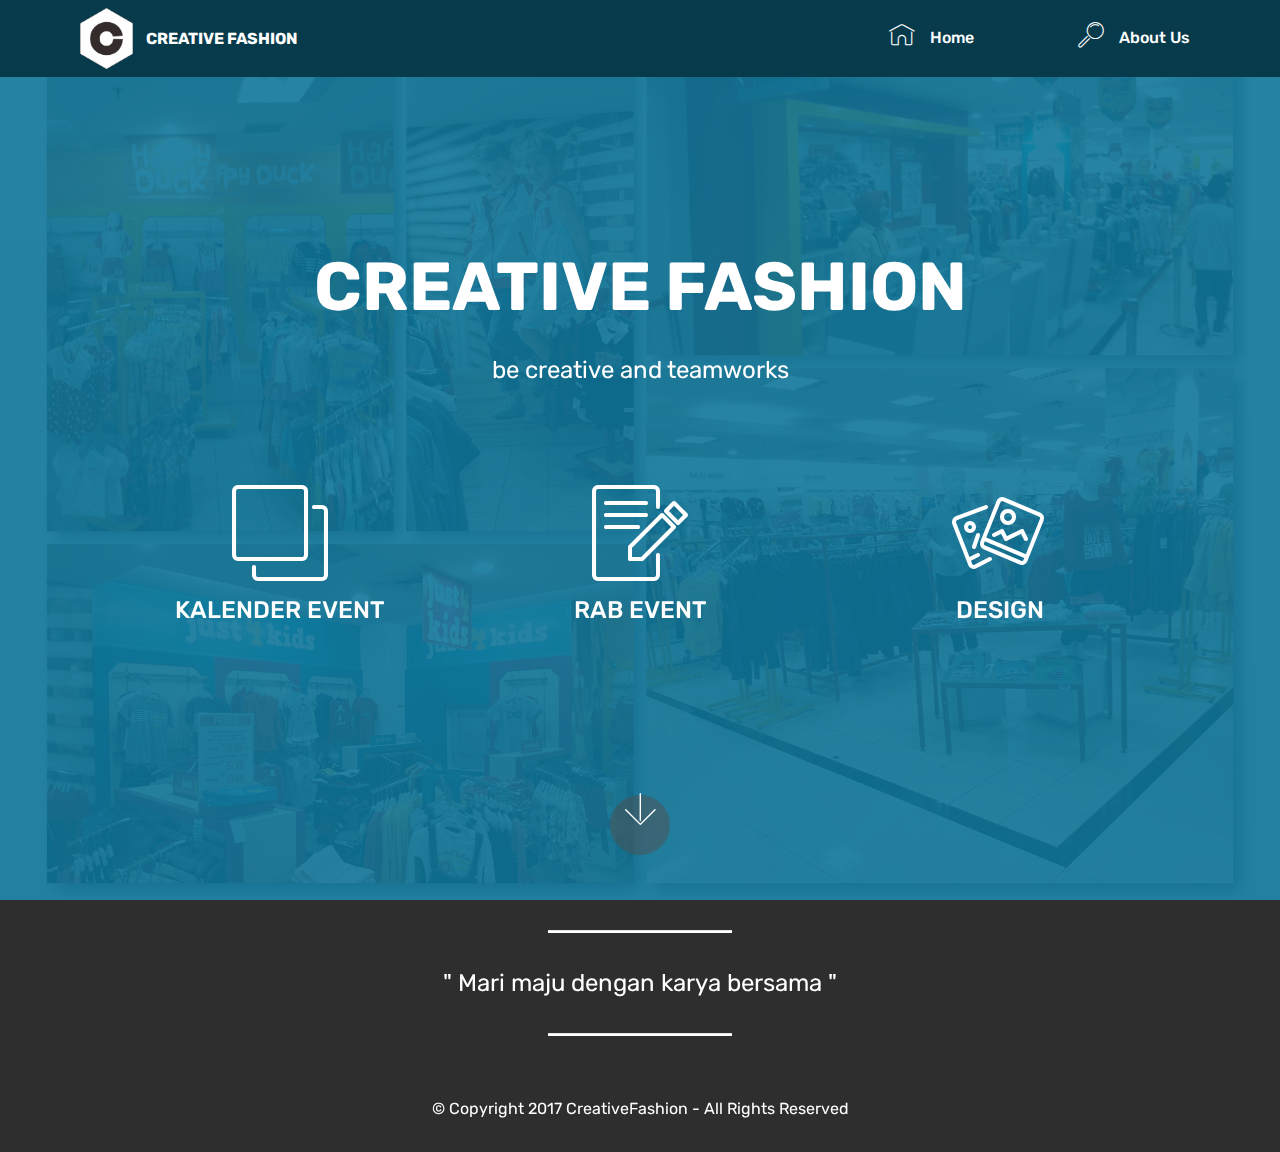
<file: index.html>
<!DOCTYPE html>
<html>
<head>
  <!-- Site made with Mobirise Website Builder v4.2.3, https://mobirise.com -->
  <meta charset="UTF-8">
  <meta http-equiv="X-UA-Compatible" content="IE=edge">
  <meta name="generator" content="Mobirise v4.2.3, mobirise.com">
  <meta name="viewport" content="width=device-width, initial-scale=1">
  <link rel="shortcut icon" href="assets/images/logo-creative-596x687.png" type="image/x-icon">
  <meta name="description" content="">
  <title>Home</title>
  <link rel="stylesheet" href="assets/web/assets/mobirise-icons/mobirise-icons.css">
  <link rel="stylesheet" href="assets/tether/tether.min.css">
  <link rel="stylesheet" href="assets/bootstrap/css/bootstrap.min.css">
  <link rel="stylesheet" href="assets/bootstrap/css/bootstrap-grid.min.css">
  <link rel="stylesheet" href="assets/bootstrap/css/bootstrap-reboot.min.css">
  <link rel="stylesheet" href="assets/dropdown/css/style.css">
  <link rel="stylesheet" href="assets/theme/css/style.css">
  <link rel="stylesheet" href="assets/mobirise/css/mbr-additional.css" type="text/css">
  
  
  
</head>
<body>
<section class="menu cid-qu4NdcbXyr" once="menu" id="menu1-10" data-rv-view="1166">

    

    <nav class="navbar navbar-expand beta-menu navbar-dropdown align-items-center navbar-fixed-top navbar-toggleable-sm">
        <button class="navbar-toggler navbar-toggler-right" type="button" data-toggle="collapse" data-target="#navbarSupportedContent" aria-controls="navbarSupportedContent" aria-expanded="false" aria-label="Toggle navigation">
            <div class="hamburger">
                <span></span>
                <span></span>
                <span></span>
                <span></span>
            </div>
        </button>
        <div class="menu-logo">
            <div class="navbar-brand">
                <span class="navbar-logo">
                    <a href="#">
                         <img src="assets/images/logo-creative-596x687.png" alt="Mobirise" title="" media-simple="true" style="height: 3.8rem;">
                    </a>
                </span>
                <span class="navbar-caption-wrap"><a class="navbar-caption text-white display-4" href="index.html">CREATIVE FASHION</a></span>
            </div>
        </div>
        <div class="collapse navbar-collapse" id="navbarSupportedContent">
            <ul class="navbar-nav nav-dropdown nav-right" data-app-modern-menu="true"><li class="nav-item">
                    <a class="nav-link link text-white display-4" href="index.html">
                        <span class="mbri-home mbr-iconfont mbr-iconfont-btn"></span>&nbsp;Home &nbsp; &nbsp; &nbsp; &nbsp; &nbsp; &nbsp; &nbsp; &nbsp; &nbsp; &nbsp;&nbsp;</a>
                </li>
                <li class="nav-item">
                    <a class="nav-link link text-white display-4" href="#">
                        <span class="mbri-search mbr-iconfont mbr-iconfont-btn"></span>
                        About Us
                    </a>
                </li></ul>
            
        </div>
    </nav>
</section>

<section class="engine"><a href="https://mobirise.co/c">website maker</a></section><section class="header12 cid-qu4V4tZUHZ mbr-fullscreen mbr-parallax-background" id="header12-1a" data-rv-view="1168">

    

    <div class="mbr-overlay" style="opacity: 0.9; background-color: rgb(15, 118, 153);">
    </div>

    <div class="container  ">
            <div class="media-container">
                <div class="col-md-12 align-center">
                    <h1 class="mbr-section-title pb-3 mbr-white mbr-bold mbr-fonts-style display-1">CREATIVE FASHION</h1>
                    <p class="mbr-text pb-3 mbr-white mbr-fonts-style display-5">be creative and teamworks</p>
                    

                    <div class="icons-media-container mbr-white">
                        <div class="card col-12 col-md-6 col-lg-4">
                            <div class="icon-block">
                            <a href="KALEV.html">
                                <span class="mbr-iconfont mbri-layers" media-simple="true"></span>
                            </a>
                            </div>
                            <h5 class="mbr-fonts-style display-5">KALENDER EVENT</h5>
                        </div>

                        <div class="card col-12 col-md-6 col-lg-4">
                            <div class="icon-block">
                                <a href="RABEVENT.html">
                                    <span class="mbr-iconfont mbri-edit" media-simple="true"></span>
                                </a>
                            </div>
                            <h5 class="mbr-fonts-style display-5">RAB EVENT</h5>
                        </div>

                        <div class="card col-12 col-md-6 col-lg-4">
                            <div class="icon-block">
                                <a href="#">
                                    <span class="mbr-iconfont mbri-image-gallery" media-simple="true"></span>
                                </a>
                            </div>
                            <h5 class="mbr-fonts-style display-5">DESIGN</h5>
                        </div>

                        
                    </div>
                </div>
            </div>
    </div>

    <div class="mbr-arrow hidden-sm-down" aria-hidden="true">
        <a href="#next">
            <i class="mbri-down mbr-iconfont"></i>
        </a>
    </div>
</section>

<section class="mbr-section article content10 cid-qu4OamzoDL" id="content10-14" data-rv-view="1171">
    
     

    <div class="container">
        <div class="inner-container" style="width: 66%;">
            <hr class="line" style="width: 25%;">
            <div class="section-text align-center mbr-white mbr-fonts-style display-5">
                    " Mari maju dengan karya bersama "</div>
            <hr class="line" style="width: 25%;">
        </div>
    </div>
</section>

<section once="" class="cid-qu4NXZ6Lyi" id="footer6-12" data-rv-view="1173">

    

    

    <div class="container">
        <div class="media-container-row align-center mbr-white">
            <div class="col-12">
                <p class="mbr-text mb-0 mbr-fonts-style display-7">
                    © Copyright 2017 CreativeFashion - All Rights Reserved
                </p>
            </div>
        </div>
    </div>
</section>


  <script src="assets/web/assets/jquery/jquery.min.js"></script>
  <script src="assets/popper/popper.min.js"></script>
  <script src="assets/tether/tether.min.js"></script>
  <script src="assets/bootstrap/js/bootstrap.min.js"></script>
  <script src="assets/smooth-scroll/smooth-scroll.js"></script>
  <script src="assets/dropdown/js/script.min.js"></script>
  <script src="assets/touch-swipe/jquery.touch-swipe.min.js"></script>
  <script src="assets/jarallax/jarallax.min.js"></script>
  <script src="assets/theme/js/script.js"></script>
  
  
</body>
</html>
</file>
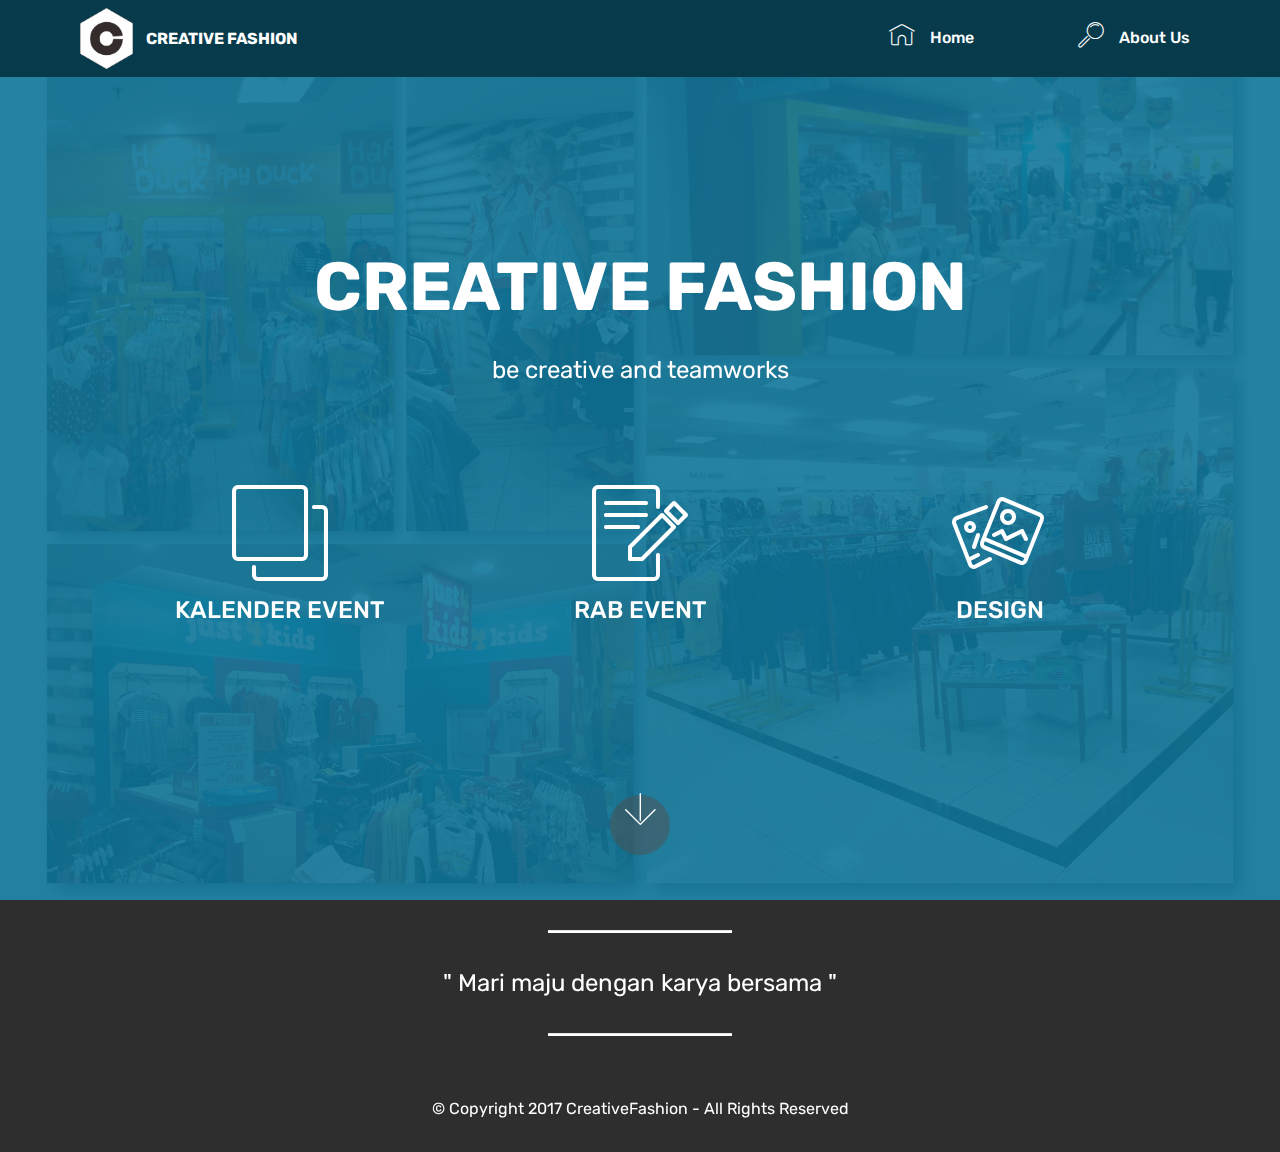
<file: HOME.html>
<!DOCTYPE html>
<html>
<head>
  <!-- Site made with Mobirise Website Builder v4.2.3, https://mobirise.com -->
  <meta charset="UTF-8">
  <meta http-equiv="X-UA-Compatible" content="IE=edge">
  <meta name="generator" content="Mobirise v4.2.3, mobirise.com">
  <meta name="viewport" content="width=device-width, initial-scale=1">
  <link rel="shortcut icon" href="assets/images/logo-creative-596x687.png" type="image/x-icon">
  <meta name="description" content="">
  <title>Home</title>
  <link rel="stylesheet" href="assets/web/assets/mobirise-icons/mobirise-icons.css">
  <link rel="stylesheet" href="assets/tether/tether.min.css">
  <link rel="stylesheet" href="assets/bootstrap/css/bootstrap.min.css">
  <link rel="stylesheet" href="assets/bootstrap/css/bootstrap-grid.min.css">
  <link rel="stylesheet" href="assets/bootstrap/css/bootstrap-reboot.min.css">
  <link rel="stylesheet" href="assets/dropdown/css/style.css">
  <link rel="stylesheet" href="assets/theme/css/style.css">
  <link rel="stylesheet" href="assets/mobirise/css/mbr-additional.css" type="text/css">
  
  
  
</head>
<body>
<section class="menu cid-qu4NdcbXyr" once="menu" id="menu1-10" data-rv-view="341">

    

    <nav class="navbar navbar-expand beta-menu navbar-dropdown align-items-center navbar-fixed-top navbar-toggleable-sm">
        <button class="navbar-toggler navbar-toggler-right" type="button" data-toggle="collapse" data-target="#navbarSupportedContent" aria-controls="navbarSupportedContent" aria-expanded="false" aria-label="Toggle navigation">
            <div class="hamburger">
                <span></span>
                <span></span>
                <span></span>
                <span></span>
            </div>
        </button>
        <div class="menu-logo">
            <div class="navbar-brand">
                <span class="navbar-logo">
                    <a href="#">
                         <img src="assets/images/logo-creative-596x687.png" alt="Mobirise" title="" media-simple="true" style="height: 3.8rem;">
                    </a>
                </span>
                <span class="navbar-caption-wrap"><a class="navbar-caption text-white display-4" href="#">CREATIVE FASHION</a></span>
            </div>
        </div>
        <div class="collapse navbar-collapse" id="navbarSupportedContent">
            <ul class="navbar-nav nav-dropdown nav-right" data-app-modern-menu="true"><li class="nav-item">
                    <a class="nav-link link text-white display-4" href="HOME.html">
                        <span class="mbri-home mbr-iconfont mbr-iconfont-btn"></span>&nbsp;Home &nbsp; &nbsp; &nbsp; &nbsp; &nbsp; &nbsp; &nbsp; &nbsp; &nbsp; &nbsp;&nbsp;</a>
                </li>
                <li class="nav-item">
                    <a class="nav-link link text-white display-4" href="#">
                        <span class="mbri-search mbr-iconfont mbr-iconfont-btn"></span>
                        About Us
                    </a>
                </li></ul>
            
        </div>
    </nav>
</section>

<section class="engine"><a href="https://mobirise.co">Mobirise</a></section><section class="header12 cid-qu4V4tZUHZ mbr-fullscreen mbr-parallax-background" id="header12-1a" data-rv-view="343">

    

    <div class="mbr-overlay" style="opacity: 0.9; background-color: rgb(15, 118, 153);">
    </div>

    <div class="container  ">
            <div class="media-container">
                <div class="col-md-12 align-center">
                    <h1 class="mbr-section-title pb-3 mbr-white mbr-bold mbr-fonts-style display-1">CREATIVE FASHION</h1>
                    <p class="mbr-text pb-3 mbr-white mbr-fonts-style display-5">be creative and teamworks</p>
                    

                    <div class="icons-media-container mbr-white">
                        <div class="card col-12 col-md-6 col-lg-4">
                            <div class="icon-block">
                            <a href="KALEV.html">
                                <span class="mbr-iconfont mbri-layers" media-simple="true"></span>
                            </a>
                            </div>
                            <h5 class="mbr-fonts-style display-5">KALENDER EVENT</h5>
                        </div>

                        <div class="card col-12 col-md-6 col-lg-4">
                            <div class="icon-block">
                                <a href="https://mobirise.com/">
                                    <span class="mbr-iconfont mbri-edit" media-simple="true"></span>
                                </a>
                            </div>
                            <h5 class="mbr-fonts-style display-5">RAB EVENT</h5>
                        </div>

                        <div class="card col-12 col-md-6 col-lg-4">
                            <div class="icon-block">
                                <a href="https://mobirise.com/">
                                    <span class="mbr-iconfont mbri-image-gallery" media-simple="true"></span>
                                </a>
                            </div>
                            <h5 class="mbr-fonts-style display-5">DESIGN</h5>
                        </div>

                        
                    </div>
                </div>
            </div>
    </div>

    <div class="mbr-arrow hidden-sm-down" aria-hidden="true">
        <a href="#next">
            <i class="mbri-down mbr-iconfont"></i>
        </a>
    </div>
</section>

<section class="mbr-section article content10 cid-qu4OamzoDL" id="content10-14" data-rv-view="346">
    
     

    <div class="container">
        <div class="inner-container" style="width: 66%;">
            <hr class="line" style="width: 25%;">
            <div class="section-text align-center mbr-white mbr-fonts-style display-5">
                    " Mari maju dengan karya bersama "</div>
            <hr class="line" style="width: 25%;">
        </div>
    </div>
</section>

<section once="" class="cid-qu4NXZ6Lyi" id="footer6-12" data-rv-view="348">

    

    

    <div class="container">
        <div class="media-container-row align-center mbr-white">
            <div class="col-12">
                <p class="mbr-text mb-0 mbr-fonts-style display-7">
                    © Copyright 2017 CreativeFashion - All Rights Reserved
                </p>
            </div>
        </div>
    </div>
</section>


  <script src="assets/web/assets/jquery/jquery.min.js"></script>
  <script src="assets/popper/popper.min.js"></script>
  <script src="assets/tether/tether.min.js"></script>
  <script src="assets/bootstrap/js/bootstrap.min.js"></script>
  <script src="assets/smooth-scroll/smooth-scroll.js"></script>
  <script src="assets/dropdown/js/script.min.js"></script>
  <script src="assets/touch-swipe/jquery.touch-swipe.min.js"></script>
  <script src="assets/jarallax/jarallax.min.js"></script>
  <script src="assets/theme/js/script.js"></script>
  
  
</body>
</html>
</file>
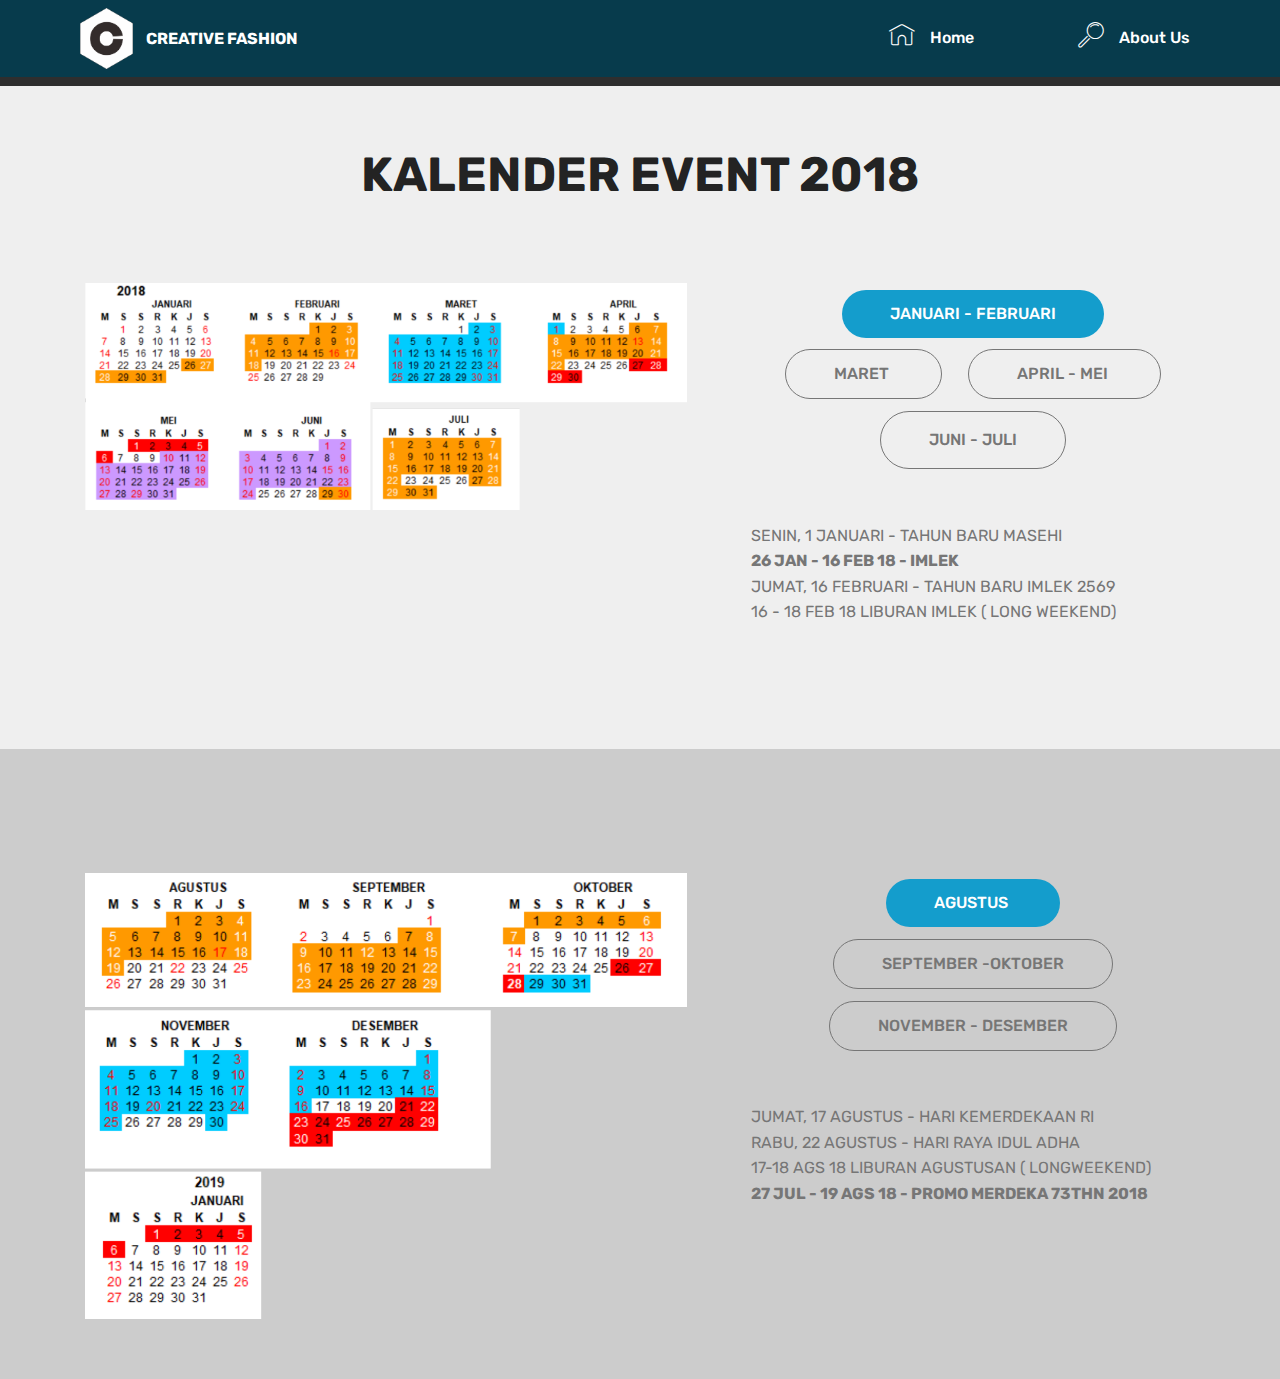
<file: KALEV.html>
<!DOCTYPE html>
<html>
<head>
  <!-- Site made with Mobirise Website Builder v4.2.3, https://mobirise.com -->
  <meta charset="UTF-8">
  <meta http-equiv="X-UA-Compatible" content="IE=edge">
  <meta name="generator" content="Mobirise v4.2.3, mobirise.com">
  <meta name="viewport" content="width=device-width, initial-scale=1">
  <link rel="shortcut icon" href="assets/images/logo-creative-596x687.png" type="image/x-icon">
  <meta name="description" content="Site Generator Description">
  <title>KALENDER EVENT</title>
  <link rel="stylesheet" href="assets/web/assets/mobirise-icons/mobirise-icons.css">
  <link rel="stylesheet" href="assets/tether/tether.min.css">
  <link rel="stylesheet" href="assets/bootstrap/css/bootstrap.min.css">
  <link rel="stylesheet" href="assets/bootstrap/css/bootstrap-grid.min.css">
  <link rel="stylesheet" href="assets/bootstrap/css/bootstrap-reboot.min.css">
  <link rel="stylesheet" href="assets/dropdown/css/style.css">
  <link rel="stylesheet" href="assets/theme/css/style.css">
  <link rel="stylesheet" href="assets/mobirise/css/mbr-additional.css" type="text/css">
  
  
  
</head>
<body>
<section class="menu cid-qu4NdcbXyr" once="menu" id="menu1-1b" data-rv-view="894">

    

    <nav class="navbar navbar-expand beta-menu navbar-dropdown align-items-center navbar-fixed-top navbar-toggleable-sm">
        <button class="navbar-toggler navbar-toggler-right" type="button" data-toggle="collapse" data-target="#navbarSupportedContent" aria-controls="navbarSupportedContent" aria-expanded="false" aria-label="Toggle navigation">
            <div class="hamburger">
                <span></span>
                <span></span>
                <span></span>
                <span></span>
            </div>
        </button>
        <div class="menu-logo">
            <div class="navbar-brand">
                <span class="navbar-logo">
                    <a href="#">
                         <img src="assets/images/logo-creative-596x687.png" alt="Mobirise" title="" media-simple="true" style="height: 3.8rem;">
                    </a>
                </span>
                <span class="navbar-caption-wrap"><a class="navbar-caption text-white display-4" href="index.html">CREATIVE FASHION</a></span>
            </div>
        </div>
        <div class="collapse navbar-collapse" id="navbarSupportedContent">
            <ul class="navbar-nav nav-dropdown nav-right" data-app-modern-menu="true"><li class="nav-item">
                    <a class="nav-link link text-white display-4" href="index.html">
                        <span class="mbri-home mbr-iconfont mbr-iconfont-btn"></span>&nbsp;Home &nbsp; &nbsp; &nbsp; &nbsp; &nbsp; &nbsp; &nbsp; &nbsp; &nbsp; &nbsp;&nbsp;</a>
                </li>
                <li class="nav-item">
                    <a class="nav-link link text-white display-4" href="#">
                        <span class="mbri-search mbr-iconfont mbr-iconfont-btn"></span>
                        About Us
                    </a>
                </li></ul>
            
        </div>
    </nav>
</section>

<section class="engine"><a href="https://mobirise.co/k">bootstrap templates</a></section><section once="" class="cid-qu4NXZ6Lyi" id="footer6-1c" data-rv-view="896">

    

    

    <div class="container">
        <div class="media-container-row align-center mbr-white">
            <div class="col-12">
                <p class="mbr-text mb-0 mbr-fonts-style display-7">
                    © Copyright 2017 CreativeFashion - All Rights Reserved
                </p>
            </div>
        </div>
    </div>
</section>

<section class="tabs4 cid-qumpVhrLKk" id="tabs4-1i" data-rv-view="899">

    

    

    <div class="container">
        <h2 class="mbr-section-title align-center pb-3 mbr-fonts-style display-2"><strong>KALENDER EVENT 2018</strong></h2>
        

        <div class="media-container-row mt-5 pt-3">
            <div class="mbr-figure" style="width: 60%;">
                <img src="assets/images/kalender-event-2018-png-3152x1187.png" alt="Mobirise" title="" media-simple="true">
            </div>
            <div class="tabs-container">
                <ul class="nav nav-tabs" role="tablist">
                    <li class="nav-item"><a class="nav-link mbr-fonts-style active display-4" role="tab" data-toggle="tab" href="#tabs4-1i_tab0" aria-expanded="true">JANUARI - FEBRUARI</a></li>
                    <li class="nav-item"><a class="nav-link mbr-fonts-style active display-4" role="tab" data-toggle="tab" href="#tabs4-1i_tab1" aria-expanded="true">MARET&nbsp;<br></a></li>
                    <li class="nav-item"><a class="nav-link mbr-fonts-style active display-4" role="tab" data-toggle="tab" href="#tabs4-1i_tab2" aria-expanded="true">APRIL - MEI&nbsp;<br></a></li>
                    <li class="nav-item"><a class="nav-link mbr-fonts-style active display-7" role="tab" data-toggle="tab" href="#tabs4-1i_tab3" aria-expanded="true">
                            JUNI - JULI
                        </a></li>
                    
                    
                </ul>
                <div class="tab-content">
                    <div id="tab1" class="tab-pane in active" role="tabpanel">
                        <div class="row">
                            <div class="col-md-12">
                                <p class="mbr-text py-5 mbr-fonts-style display-7">SENIN, 1 JANUARI - TAHUN BARU MASEHI 
<br><strong>26 JAN - 16 FEB 18 - IMLEK 
</strong><br>JUMAT, 16 FEBRUARI - TAHUN BARU IMLEK 2569 
<br>16 - 18 FEB 18 LIBURAN IMLEK ( LONG WEEKEND)</p>
                            </div>
                        </div>
                    </div>
                    <div id="tab2" class="tab-pane" role="tabpanel">
                        <div class="row">
                            <div class="col-md-12">
                                <p class="mbr-text py-5 mbr-fonts-style display-7">MINGGU, 18 MARET - HARI RAYA NYEPI 
<br><strong>02 MAR - 01 APR 18 - GAYA LELAKI 
</strong><br>30 MAR - 01 APR LIBURAN NYEPI ( LONG WEEKEND)</p>
                            </div>
                        </div>
                    </div>
                    <div id="tab3" class="tab-pane" role="tabpanel">
                        <div class="row">
                            <div class="col-md-12">
                                <p class="mbr-text py-5 mbr-fonts-style display-7">JUMAT , 13 APRIL - ISRA MIRAJ
<br><strong>27 APR - 06 MEI 18 - OBRAL GEDE 1
<br>05 MEI 18 - MIDNIGHT SALE OG1</strong>
<br>13 - 15 APR LIBURAN ISRA MIRAJ ( LONG WEEKEND)
<br>SELASA, 01 MEI - HARI BURUH 
<br>KAMIS, 10 MEI - KENAIKAN ISA ALMASIH 
<br>SELASA, 29 MEI - HARI RAYA WAISAK 
<br>11-14 MEI 17 LIBURAN WAISAK ( LONG WEEKEND)</p>
                            </div>
                        </div>
                    </div>
                    <div id="tab4" class="tab-pane" role="tabpanel">
                        <div class="row">
                            <div class="col-md-12">
                                <p class="mbr-text py-5 mbr-fonts-style display-7">JUMAT, 01 JUNI - HARI LAHIR PANCASILA
<br><strong>10 MEI - 24 JUN 18 - PULE 2018</strong>
<br><strong>JUMAT - SABTU , 15-16 JUNI - HARI RAYA IDUL FITRI</strong> 
<br>24-26 JUN 18 LIBURAN IDUL FITRI ( LONG WEEKEND)
<br>29 JUN - 22 JUL 18 - LIBURAN SERU</p>
                            </div>
                        </div>
                    </div>
                    <div id="tab5" class="tab-pane" role="tabpanel">
                        <div class="row">
                            <div class="col-md-12">
                                <p class="mbr-text py-5 mbr-fonts-style display-7">
                                    Mobirise themes are based on Bootstrap 3 and Bootstrap 4 - most powerful mobile first framework. Now, even if you're not code-savvy, you can be a part of an exciting growing bootstrap community.
                                </p>
                            </div>
                        </div>
                    </div>
                    <div id="tab6" class="tab-pane" role="tabpanel">
                        <div class="row">
                            <div class="col-md-12">
                                <p class="mbr-text py-5 mbr-fonts-style display-7">
                                    Choose from the large selection of latest pre-made blocks - full-screen intro, bootstrap carousel, content slider, responsive image gallery with lightbox, parallax scrolling, video backgrounds, hamburger menu, sticky header and more.
                                </p>
                            </div>
                        </div>
                    </div>
                </div>
            </div>
        </div>
    </div>
</section>

<section class="tabs4 cid-qumr6lGOXe" id="tabs4-1j" data-rv-view="902">

    

    

    <div class="container">
        
        

        <div class="media-container-row mt-5 pt-3">
            <div class="mbr-figure" style="width: 60%;">
                <img src="assets/images/kalender-event-2018-2-2382x1765.png" alt="Mobirise" title="" media-simple="true">
            </div>
            <div class="tabs-container">
                <ul class="nav nav-tabs" role="tablist">
                    <li class="nav-item"><a class="nav-link mbr-fonts-style active display-4" role="tab" data-toggle="tab" href="#tabs4-1j_tab0">AGUSTUS&nbsp;<br></a></li>
                    <li class="nav-item"><a class="nav-link mbr-fonts-style active display-4" role="tab" data-toggle="tab" href="#tabs4-1j_tab1" aria-expanded="true">
                            SEPTEMBER -OKTOBER
                        </a></li>
                    <li class="nav-item"><a class="nav-link mbr-fonts-style active display-4" role="tab" data-toggle="tab" href="#tabs4-1j_tab2" aria-expanded="true">NOVEMBER - DESEMBER</a></li>
                    
                    
                    
                </ul>
                <div class="tab-content">
                    <div id="tab1" class="tab-pane in active" role="tabpanel">
                        <div class="row">
                            <div class="col-md-12">
                                <p class="mbr-text py-5 mbr-fonts-style display-7">JUMAT, 17 AGUSTUS - HARI KEMERDEKAAN RI
<br>RABU, 22 AGUSTUS - HARI RAYA IDUL ADHA
<br>17-18 AGS 18 LIBURAN AGUSTUSAN ( LONGWEEKEND)
<br><strong>27 JUL - 19 AGS 18 - PROMO MERDEKA 73THN 2018</strong></p>
                            </div>
                        </div>
                    </div>
                    <div id="tab2" class="tab-pane" role="tabpanel">
                        <div class="row">
                            <div class="col-md-12">
                                <p class="mbr-text py-5 mbr-fonts-style display-7">RABU, 21 SEPTEMBER - TAHUN BARU HIJRIYAH
<br><strong>07 SEP - 07 OKT 18 - BANDUNG GREAT SALE
<br>21 SEP - 07 OKT 18 - BATIKKU MILIKKU</strong>
<br><strong>26 - 28 OKT 2018 - HUT YOGYA 36THN</strong>
<br>21-24 SEP 17 LIBURAN TAHUN BARU HIJRIAH ( LONGWEEKEND)</p>
                            </div>
                        </div>
                    </div>
                    <div id="tab3" class="tab-pane" role="tabpanel">
                        <div class="row">
                            <div class="col-md-12">
                                <p class="mbr-text py-5 mbr-fonts-style display-7"><strong>
                                    29 OKT - 25 NOV 18 - BSBH<br>29 NOV - 18 DES 18 - EKSPRESI CANTIKMU<br>21 DES 18 - 06 JAN 19 - OBRAL GEDE 2<br>29 DES 18 - MIDNIGHT SALE OG 2</strong><br>SELASA, 20  NOVEMBER - MAULID NABI MUHAMMAD SAW<br>SELASA, 25 DESEMBER - NATAL<br>SELASA, 01 JANUARI - TAHUN BARU MASEHI<br>
                                </p>
                            </div>
                        </div>
                    </div>
                    <div id="tab4" class="tab-pane" role="tabpanel">
                        <div class="row">
                            <div class="col-md-12">
                                <p class="mbr-text py-5 mbr-fonts-style display-7">
                                    Sites made with Mobirise are 100% mobile-friendly according the latest Google Test and Google loves those websites (officially)!
                                </p>
                            </div>
                        </div>
                    </div>
                    <div id="tab5" class="tab-pane" role="tabpanel">
                        <div class="row">
                            <div class="col-md-12">
                                <p class="mbr-text py-5 mbr-fonts-style display-7">
                                    Mobirise themes are based on Bootstrap 3 and Bootstrap 4 - most powerful mobile first framework. Now, even if you're not code-savvy, you can be a part of an exciting growing bootstrap community.
                                </p>
                            </div>
                        </div>
                    </div>
                    <div id="tab6" class="tab-pane" role="tabpanel">
                        <div class="row">
                            <div class="col-md-12">
                                <p class="mbr-text py-5 mbr-fonts-style display-7">
                                    Choose from the large selection of latest pre-made blocks - full-screen intro, bootstrap carousel, content slider, responsive image gallery with lightbox, parallax scrolling, video backgrounds, hamburger menu, sticky header and more.
                                </p>
                            </div>
                        </div>
                    </div>
                </div>
            </div>
        </div>
    </div>
</section>


  <script src="assets/web/assets/jquery/jquery.min.js"></script>
  <script src="assets/popper/popper.min.js"></script>
  <script src="assets/tether/tether.min.js"></script>
  <script src="assets/bootstrap/js/bootstrap.min.js"></script>
  <script src="assets/smooth-scroll/smooth-scroll.js"></script>
  <script src="assets/dropdown/js/script.min.js"></script>
  <script src="assets/touch-swipe/jquery.touch-swipe.min.js"></script>
  <script src="assets/theme/js/script.js"></script>
  
  
</body>
</html>
</file>
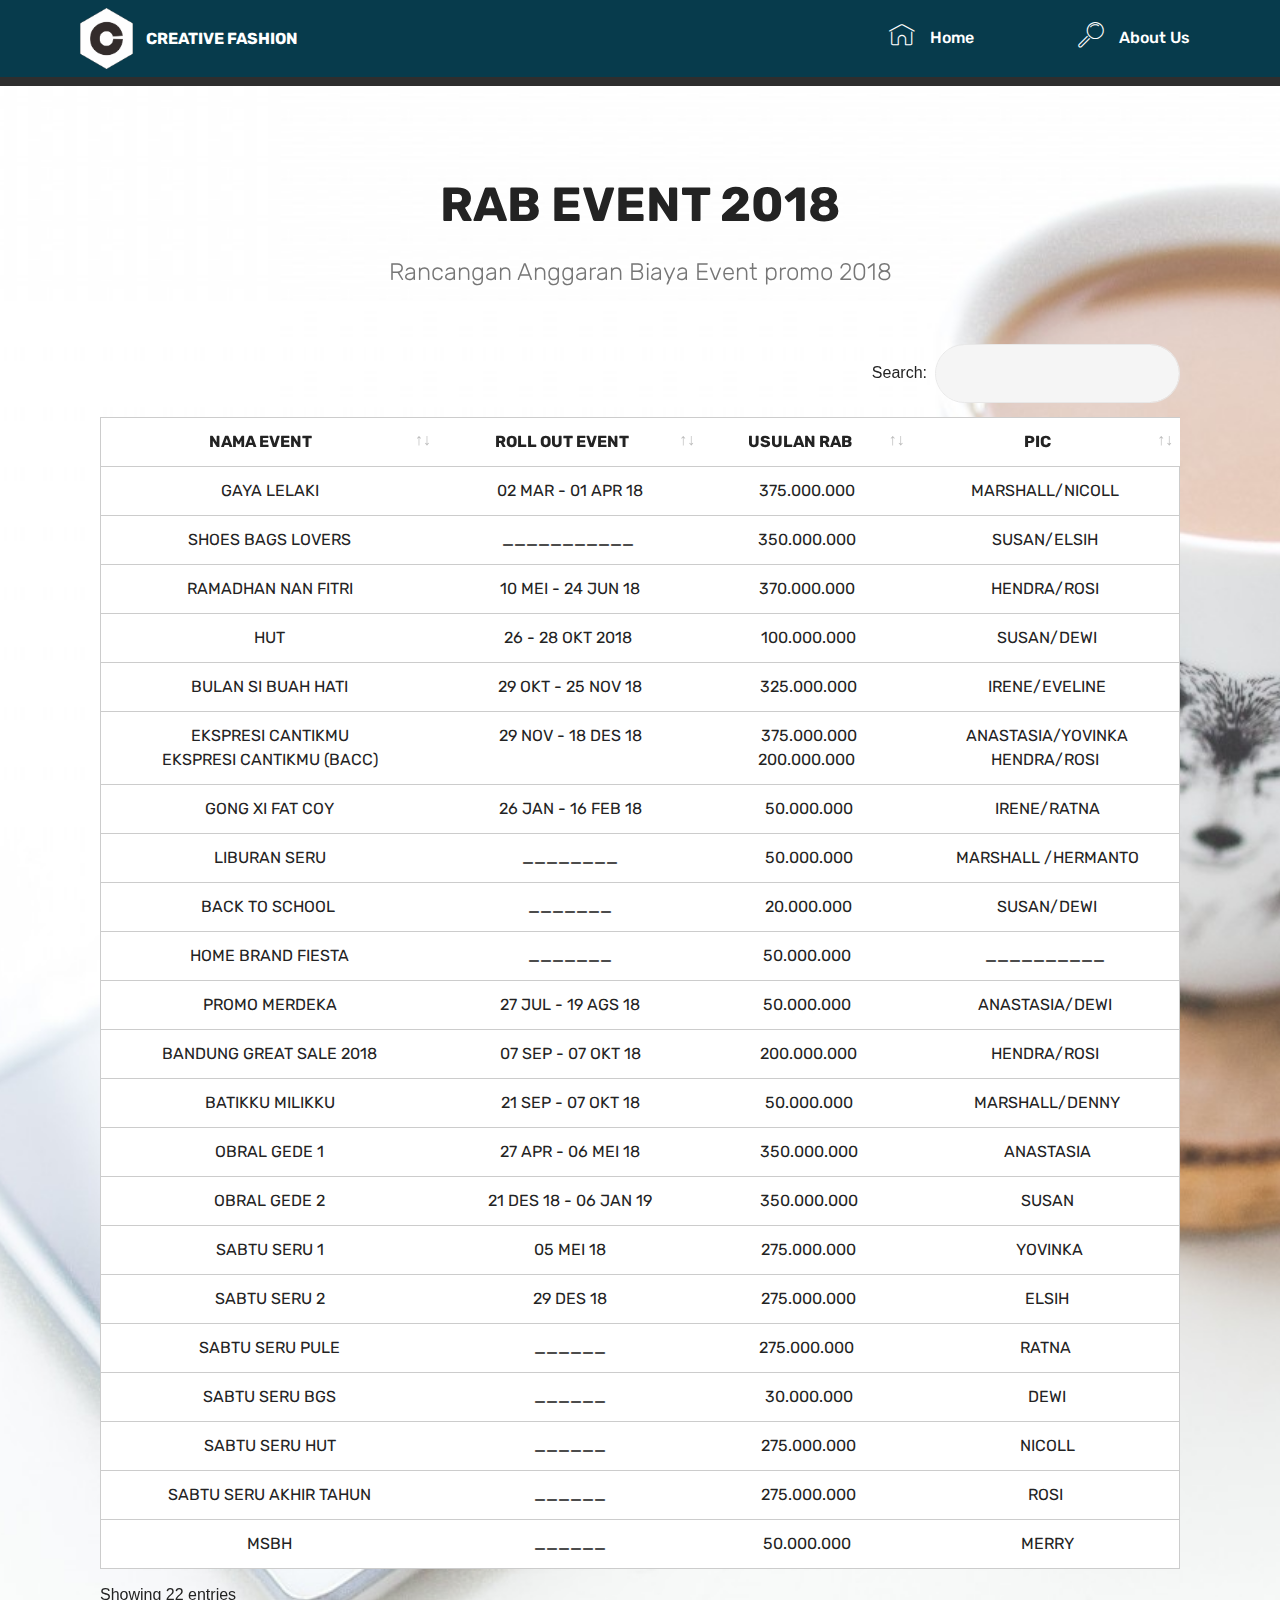
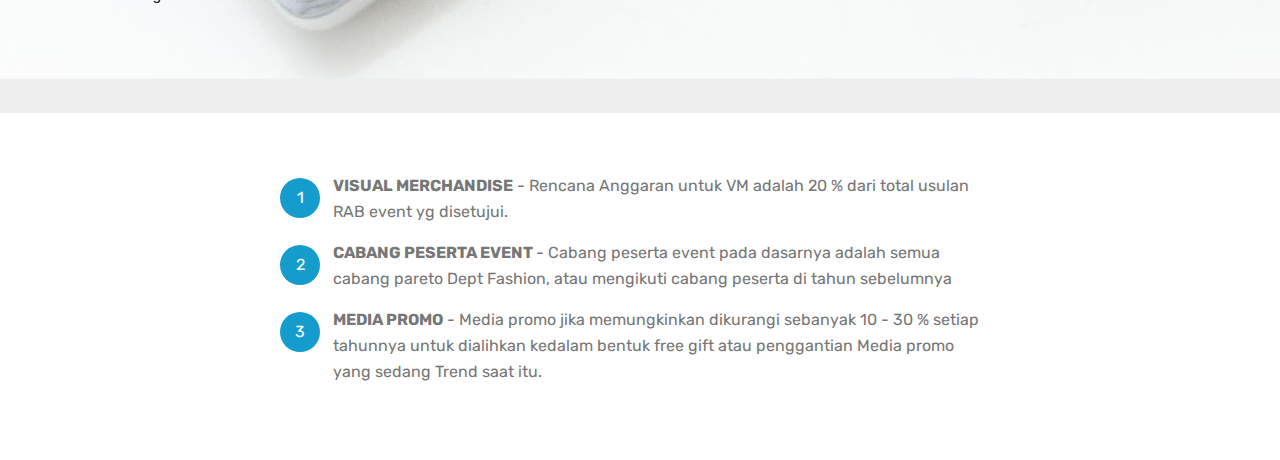
<file: RABEVENT.html>
<!DOCTYPE html>
<html>
<head>
  <!-- Site made with Mobirise Website Builder v4.2.3, https://mobirise.com -->
  <meta charset="UTF-8">
  <meta http-equiv="X-UA-Compatible" content="IE=edge">
  <meta name="generator" content="Mobirise v4.2.3, mobirise.com">
  <meta name="viewport" content="width=device-width, initial-scale=1">
  <link rel="shortcut icon" href="assets/images/logo-creative-596x687.png" type="image/x-icon">
  <meta name="description" content="Web Site Builder Description">
  <title>RABEVENT</title>
  <link rel="stylesheet" href="assets/web/assets/mobirise-icons/mobirise-icons.css">
  <link rel="stylesheet" href="assets/tether/tether.min.css">
  <link rel="stylesheet" href="assets/bootstrap/css/bootstrap.min.css">
  <link rel="stylesheet" href="assets/bootstrap/css/bootstrap-grid.min.css">
  <link rel="stylesheet" href="assets/bootstrap/css/bootstrap-reboot.min.css">
  <link rel="stylesheet" href="assets/dropdown/css/style.css">
  <link rel="stylesheet" href="assets/data-tables/data-tables.bootstrap4.min.css">
  <link rel="stylesheet" href="assets/theme/css/style.css">
  <link rel="stylesheet" href="assets/mobirise/css/mbr-additional.css" type="text/css">
  
  
  
</head>
<body>
<section class="menu cid-qu4NdcbXyr" once="menu" id="menu1-1k" data-rv-view="905">

    

    <nav class="navbar navbar-expand beta-menu navbar-dropdown align-items-center navbar-fixed-top navbar-toggleable-sm">
        <button class="navbar-toggler navbar-toggler-right" type="button" data-toggle="collapse" data-target="#navbarSupportedContent" aria-controls="navbarSupportedContent" aria-expanded="false" aria-label="Toggle navigation">
            <div class="hamburger">
                <span></span>
                <span></span>
                <span></span>
                <span></span>
            </div>
        </button>
        <div class="menu-logo">
            <div class="navbar-brand">
                <span class="navbar-logo">
                    <a href="#">
                         <img src="assets/images/logo-creative-596x687.png" alt="Mobirise" title="" media-simple="true" style="height: 3.8rem;">
                    </a>
                </span>
                <span class="navbar-caption-wrap"><a class="navbar-caption text-white display-4" href="index.html">CREATIVE FASHION</a></span>
            </div>
        </div>
        <div class="collapse navbar-collapse" id="navbarSupportedContent">
            <ul class="navbar-nav nav-dropdown nav-right" data-app-modern-menu="true"><li class="nav-item">
                    <a class="nav-link link text-white display-4" href="index.html">
                        <span class="mbri-home mbr-iconfont mbr-iconfont-btn"></span>&nbsp;Home &nbsp; &nbsp; &nbsp; &nbsp; &nbsp; &nbsp; &nbsp; &nbsp; &nbsp; &nbsp;&nbsp;</a>
                </li>
                <li class="nav-item">
                    <a class="nav-link link text-white display-4" href="#">
                        <span class="mbri-search mbr-iconfont mbr-iconfont-btn"></span>
                        About Us
                    </a>
                </li></ul>
            
        </div>
    </nav>
</section>

<section class="engine"><a href="https://mobirise.co/l">free bootstrap themes</a></section><section once="" class="cid-qu4NXZ6Lyi" id="footer6-1l" data-rv-view="907">

    

    

    <div class="container">
        <div class="media-container-row align-center mbr-white">
            <div class="col-12">
                <p class="mbr-text mb-0 mbr-fonts-style display-7">
                    © Copyright 2017 CreativeFashion - All Rights Reserved
                </p>
            </div>
        </div>
    </div>
</section>

<section class="section-table cid-qumw4Ag0Jp mbr-parallax-background" id="table1-1m" data-rv-view="910">

  
  
  <div class="container container-table">
      <h2 class="mbr-section-title mbr-fonts-style align-center pb-3 display-2"><strong>RAB EVENT 2018</strong></h2>
      <h3 class="mbr-section-subtitle mbr-fonts-style align-center pb-5 mbr-light display-5">Rancangan Anggaran Biaya Event promo 2018</h3>
      <div class="table-wrapper">
        <div class="container">
          <div class="row search">
            <div class="col-md-6"></div>
            <div class="col-md-6">
                <div class="dataTables_filter">
                  <label class="searchInfo">Search:</label>
                  <input class="form-control input-sm" disabled="">
                </div>
            </div>
          </div>
        </div>

        <div class="container scroll">
          <table class="table isSearch" cellspacing="0">
            <thead>
              <tr class="table-heads ">
                  
                  
                  
                  
              <th class="head-item mbr-fonts-style display-7">NAMA EVENT</th><th class="head-item mbr-fonts-style display-7">
                      ROLL OUT EVENT</th><th class="head-item mbr-fonts-style display-7">&nbsp;USULAN RAB</th><th class="head-item mbr-fonts-style display-7">PIC</th></tr>
            </thead>

            <tbody>
              
              
              
              
            <tr> 
                
                
                
                
              <td class="body-item mbr-fonts-style display-7">GAYA LELAKI</td><td class="body-item mbr-fonts-style display-7">02 MAR - 01 APR 18</td><td class="body-item mbr-fonts-style display-7">375.000.000</td><td class="body-item mbr-fonts-style display-7">MARSHALL/NICOLL
<br></td></tr><tr>
                
                
                
                
              <td class="body-item mbr-fonts-style display-7">SHOES BAGS LOVERS</td><td class="body-item mbr-fonts-style display-7">___________&nbsp;</td><td class="body-item mbr-fonts-style display-7">350.000.000</td><td class="body-item mbr-fonts-style display-7">SUSAN/ELSIH 
</td></tr><tr>
                
                
                
                
              <td class="body-item mbr-fonts-style display-7">RAMADHAN NAN FITRI</td><td class="body-item mbr-fonts-style display-7">10 MEI - 24 JUN 18</td><td class="body-item mbr-fonts-style display-7">370.000.000</td><td class="body-item mbr-fonts-style display-7">HENDRA/ROSI
</td></tr><tr>
                
                
                
                
              <td class="body-item mbr-fonts-style display-7">HUT</td><td class="body-item mbr-fonts-style display-7">26 - 28 OKT 2018&nbsp;</td><td class="body-item mbr-fonts-style display-7">&nbsp;100.000.000 
<br></td><td class="body-item mbr-fonts-style display-7">&nbsp;SUSAN/DEWI
<br></td></tr><tr>
                
                
                
                
              <td class="body-item mbr-fonts-style display-7">BULAN SI BUAH HATI</td><td class="body-item mbr-fonts-style display-7">29 OKT - 25 NOV 18</td><td class="body-item mbr-fonts-style display-7">&nbsp;325.000.000 
<br></td><td class="body-item mbr-fonts-style display-7">&nbsp;IRENE/EVELINE
<br></td></tr><tr>
                
                
                
                
              <td class="body-item mbr-fonts-style display-7">EKSPRESI CANTIKMU<br>EKSPRESI CANTIKMU (BACC)</td><td class="body-item mbr-fonts-style display-7">29 NOV - 18 DES 18</td><td class="body-item mbr-fonts-style display-7">&nbsp;375.000.000 
<br>200.000.000</td><td class="body-item mbr-fonts-style display-7">&nbsp;ANASTASIA/YOVINKA<br>HENDRA/ROSI 
</td></tr><tr>
                
                
                
                
              <td class="body-item mbr-fonts-style display-7">GONG XI FAT COY</td><td class="body-item mbr-fonts-style display-7">26 JAN - 16 FEB 18</td><td class="body-item mbr-fonts-style display-7">&nbsp;50.000.000 
<br></td><td class="body-item mbr-fonts-style display-7">&nbsp;IRENE/RATNA
<br></td></tr><tr>
                
                
                
                
              <td class="body-item mbr-fonts-style display-7">LIBURAN SERU</td><td class="body-item mbr-fonts-style display-7">________</td><td class="body-item mbr-fonts-style display-7">&nbsp;50.000.000 
<br></td><td class="body-item mbr-fonts-style display-7">&nbsp;MARSHALL /HERMANTO
<br></td></tr><tr>
                
                
                
                
              <td class="body-item mbr-fonts-style display-7">BACK TO SCHOOL&nbsp;</td><td class="body-item mbr-fonts-style display-7">_______</td><td class="body-item mbr-fonts-style display-7">&nbsp;20.000.000</td><td class="body-item mbr-fonts-style display-7">&nbsp;SUSAN/DEWI
</td></tr><tr>
                
                
                
                
              <td class="body-item mbr-fonts-style display-7">HOME BRAND FIESTA</td><td class="body-item mbr-fonts-style display-7">_______</td><td class="body-item mbr-fonts-style display-7">50.000.000 
</td><td class="body-item mbr-fonts-style display-7">__________</td></tr><tr>
                
                
                
                
              <td class="body-item mbr-fonts-style display-7">PROMO MERDEKA</td><td class="body-item mbr-fonts-style display-7">27 JUL - 19 AGS 18</td><td class="body-item mbr-fonts-style display-7">50.000.000 
</td><td class="body-item mbr-fonts-style display-7">ANASTASIA/DEWI
<br></td></tr><tr>
                
                
                
                
              <td class="body-item mbr-fonts-style display-7">BANDUNG GREAT SALE 2018</td><td class="body-item mbr-fonts-style display-7">07 SEP - 07 OKT 18</td><td class="body-item mbr-fonts-style display-7">&nbsp;200.000.000 
<br></td><td class="body-item mbr-fonts-style display-7">HENDRA/ROSI
<br></td></tr><tr>
                
                
                
                
              <td class="body-item mbr-fonts-style display-7">BATIKKU MILIKKU</td><td class="body-item mbr-fonts-style display-7">21 SEP - 07 OKT 18</td><td class="body-item mbr-fonts-style display-7">&nbsp;50.000.000 
<br></td><td class="body-item mbr-fonts-style display-7">&nbsp;MARSHALL/DENNY
<br></td></tr><tr>
                
                
                
                
              <td class="body-item mbr-fonts-style display-7">OBRAL GEDE 1</td><td class="body-item mbr-fonts-style display-7">27 APR - 06 MEI 18</td><td class="body-item mbr-fonts-style display-7">&nbsp;350.000.000 
<br></td><td class="body-item mbr-fonts-style display-7">&nbsp;ANASTASIA<br></td></tr><tr>
                
                
                
                
              <td class="body-item mbr-fonts-style display-7">OBRAL GEDE 2</td><td class="body-item mbr-fonts-style display-7">21 DES 18 - 06 JAN 19</td><td class="body-item mbr-fonts-style display-7">&nbsp;350.000.000 
<br></td><td class="body-item mbr-fonts-style display-7">&nbsp;SUSAN
<br></td></tr><tr>
                
                
                
                
              <td class="body-item mbr-fonts-style display-7">SABTU SERU 1</td><td class="body-item mbr-fonts-style display-7">05 MEI 18</td><td class="body-item mbr-fonts-style display-7">&nbsp;275.000.000 
<br></td><td class="body-item mbr-fonts-style display-7">&nbsp; YOVINKA 
<br></td></tr><tr>
                
                
                
                
              <td class="body-item mbr-fonts-style display-7">SABTU SERU 2</td><td class="body-item mbr-fonts-style display-7">29 DES 18</td><td class="body-item mbr-fonts-style display-7">&nbsp;275.000.000 
<br></td><td class="body-item mbr-fonts-style display-7">&nbsp;ELSIH 
<br></td></tr><tr>
                
                
                
                
              <td class="body-item mbr-fonts-style display-7">SABTU SERU PULE</td><td class="body-item mbr-fonts-style display-7">______</td><td class="body-item mbr-fonts-style display-7">275.000.000 
</td><td class="body-item mbr-fonts-style display-7">RATNA
 
</td></tr><tr>
                
                
                
                
              <td class="body-item mbr-fonts-style display-7">SABTU SERU BGS</td><td class="body-item mbr-fonts-style display-7">______</td><td class="body-item mbr-fonts-style display-7">&nbsp;30.000.000 
<br></td><td class="body-item mbr-fonts-style display-7">&nbsp;DEWI
<br></td></tr><tr>
                
                
                
                
              <td class="body-item mbr-fonts-style display-7">SABTU SERU HUT</td><td class="body-item mbr-fonts-style display-7">______</td><td class="body-item mbr-fonts-style display-7">&nbsp;275.000.000 
<br></td><td class="body-item mbr-fonts-style display-7">&nbsp;NICOLL
<br></td></tr><tr>
                
                
                
                
              <td class="body-item mbr-fonts-style display-7">SABTU SERU AKHIR TAHUN</td><td class="body-item mbr-fonts-style display-7">______</td><td class="body-item mbr-fonts-style display-7">&nbsp;275.000.000 
<br></td><td class="body-item mbr-fonts-style display-7">ROSI 
</td></tr><tr>
                
                
                
                
              <td class="body-item mbr-fonts-style display-7">MSBH</td><td class="body-item mbr-fonts-style display-7">______</td><td class="body-item mbr-fonts-style display-7">&nbsp;50.000.000&nbsp;<br></td><td class="body-item mbr-fonts-style display-7">&nbsp;MERRY<br></td></tr></tbody>
          </table>
        </div>
        <div class="container">
          <div class="row info">
            <div class="col-md-6">
              <div class="dataTables_info">Showing 21 entries</div>
            </div>
            <div class="col-md-6"></div>
          </div>
        </div>
      </div>
    </div>
</section>

<section class="mbr-section article content11 cid-quo5KrrY2W" id="content11-1n" data-rv-view="1165">
     

    <div class="container">
        <div class="media-container-row">
            <div class="mbr-text counter-container col-12 col-md-8 mbr-fonts-style display-7">
                <ol>
                    <li><strong>VISUAL MERCHANDISE</strong>&nbsp;- Rencana Anggaran untuk VM adalah 20 % dari total usulan RAB event yg disetujui.</li>
                    <li><strong>CABANG PESERTA EVENT&nbsp;</strong>- Cabang peserta event pada dasarnya adalah semua cabang pareto Dept Fashion, atau mengikuti cabang peserta di tahun sebelumnya</li>
                    <li><strong>MEDIA PROMO</strong> - Media promo jika memungkinkan dikurangi sebanyak 10 - 30 % setiap tahunnya untuk dialihkan kedalam bentuk free gift atau penggantian Media promo yang sedang Trend saat itu.</li>
                </ol>
            </div>
        </div>
    </div>
</section>


  <script src="assets/web/assets/jquery/jquery.min.js"></script>
  <script src="assets/popper/popper.min.js"></script>
  <script src="assets/tether/tether.min.js"></script>
  <script src="assets/bootstrap/js/bootstrap.min.js"></script>
  <script src="assets/dropdown/js/script.min.js"></script>
  <script src="assets/touch-swipe/jquery.touch-swipe.min.js"></script>
  <script src="assets/data-tables/jquery.data-tables.min.js"></script>
  <script src="assets/data-tables/data-tables.bootstrap4.min.js"></script>
  <script src="assets/jarallax/jarallax.min.js"></script>
  <script src="assets/smooth-scroll/smooth-scroll.js"></script>
  <script src="assets/theme/js/script.js"></script>
  
  
</body>
</html>
</file>
<file: assets/web/assets/mobirise-icons/mobirise-icons.css>
@font-face {
  font-family: 'MobiriseIcons';
  src:  url('mobirise-icons.eot?spat4u');
  src:  url('mobirise-icons.eot?spat4u#iefix') format('embedded-opentype'),
    url('mobirise-icons.ttf?spat4u') format('truetype'),
    url('mobirise-icons.woff?spat4u') format('woff'),
    url('mobirise-icons.svg?spat4u#MobiriseIcons') format('svg');
  font-weight: normal;
  font-style: normal;
}

[class^="mbri-"], [class*=" mbri-"] {
  /* use !important to prevent issues with browser extensions that change fonts */
  font-family: MobiriseIcons !important;
  speak: none;
  font-style: normal;
  font-weight: normal;
  font-variant: normal;
  text-transform: none;
  line-height: 1;

  /* Better Font Rendering =========== */
  -webkit-font-smoothing: antialiased;
  -moz-osx-font-smoothing: grayscale;
}

.mbri-add-submenu:before {
  content: "\e900";
}
.mbri-alert:before {
  content: "\e901";
}
.mbri-align-center:before {
  content: "\e902";
}
.mbri-align-justify:before {
  content: "\e903";
}
.mbri-align-left:before {
  content: "\e904";
}
.mbri-align-right:before {
  content: "\e905";
}
.mbri-android:before {
  content: "\e906";
}
.mbri-apple:before {
  content: "\e907";
}
.mbri-arrow-down:before {
  content: "\e908";
}
.mbri-arrow-next:before {
  content: "\e909";
}
.mbri-arrow-prev:before {
  content: "\e90a";
}
.mbri-arrow-up:before {
  content: "\e90b";
}
.mbri-bold:before {
  content: "\e90c";
}
.mbri-bookmark:before {
  content: "\e90d";
}
.mbri-bootstrap:before {
  content: "\e90e";
}
.mbri-briefcase:before {
  content: "\e90f";
}
.mbri-browse:before {
  content: "\e910";
}
.mbri-bulleted-list:before {
  content: "\e911";
}
.mbri-calendar:before {
  content: "\e912";
}
.mbri-camera:before {
  content: "\e913";
}
.mbri-cart-add:before {
  content: "\e914";
}
.mbri-cart-full:before {
  content: "\e915";
}
.mbri-cash:before {
  content: "\e916";
}
.mbri-change-style:before {
  content: "\e917";
}
.mbri-chat:before {
  content: "\e918";
}
.mbri-clock:before {
  content: "\e919";
}
.mbri-close:before {
  content: "\e91a";
}
.mbri-cloud:before {
  content: "\e91b";
}
.mbri-code:before {
  content: "\e91c";
}
.mbri-contact-form:before {
  content: "\e91d";
}
.mbri-credit-card:before {
  content: "\e91e";
}
.mbri-cursor-click:before {
  content: "\e91f";
}
.mbri-cust-feedback:before {
  content: "\e920";
}
.mbri-database:before {
  content: "\e921";
}
.mbri-delivery:before {
  content: "\e922";
}
.mbri-desktop:before {
  content: "\e923";
}
.mbri-devices:before {
  content: "\e924";
}
.mbri-down:before {
  content: "\e925";
}
.mbri-download:before {
  content: "\e989";
}
.mbri-drag-n-drop:before {
  content: "\e927";
}
.mbri-drag-n-drop2:before {
  content: "\e928";
}
.mbri-edit:before {
  content: "\e929";
}
.mbri-edit2:before {
  content: "\e92a";
}
.mbri-error:before {
  content: "\e92b";
}
.mbri-extension:before {
  content: "\e92c";
}
.mbri-features:before {
  content: "\e92d";
}
.mbri-file:before {
  content: "\e92e";
}
.mbri-flag:before {
  content: "\e92f";
}
.mbri-folder:before {
  content: "\e930";
}
.mbri-gift:before {
  content: "\e931";
}
.mbri-github:before {
  content: "\e932";
}
.mbri-globe:before {
  content: "\e933";
}
.mbri-globe-2:before {
  content: "\e934";
}
.mbri-growing-chart:before {
  content: "\e935";
}
.mbri-hearth:before {
  content: "\e936";
}
.mbri-help:before {
  content: "\e937";
}
.mbri-home:before {
  content: "\e938";
}
.mbri-hot-cup:before {
  content: "\e939";
}
.mbri-idea:before {
  content: "\e93a";
}
.mbri-image-gallery:before {
  content: "\e93b";
}
.mbri-image-slider:before {
  content: "\e93c";
}
.mbri-info:before {
  content: "\e93d";
}
.mbri-italic:before {
  content: "\e93e";
}
.mbri-key:before {
  content: "\e93f";
}
.mbri-laptop:before {
  content: "\e940";
}
.mbri-layers:before {
  content: "\e941";
}
.mbri-left-right:before {
  content: "\e942";
}
.mbri-left:before {
  content: "\e943";
}
.mbri-letter:before {
  content: "\e944";
}
.mbri-like:before {
  content: "\e945";
}
.mbri-link:before {
  content: "\e946";
}
.mbri-lock:before {
  content: "\e947";
}
.mbri-login:before {
  content: "\e948";
}
.mbri-logout:before {
  content: "\e949";
}
.mbri-magic-stick:before {
  content: "\e94a";
}
.mbri-map-pin:before {
  content: "\e94b";
}
.mbri-menu:before {
  content: "\e94c";
}
.mbri-mobile:before {
  content: "\e94d";
}
.mbri-mobile2:before {
  content: "\e94e";
}
.mbri-mobirise:before {
  content: "\e94f";
}
.mbri-more-horizontal:before {
  content: "\e950";
}
.mbri-more-vertical:before {
  content: "\e951";
}
.mbri-music:before {
  content: "\e952";
}
.mbri-new-file:before {
  content: "\e953";
}
.mbri-numbered-list:before {
  content: "\e954";
}
.mbri-opened-folder:before {
  content: "\e955";
}
.mbri-pages:before {
  content: "\e956";
}
.mbri-paper-plane:before {
  content: "\e957";
}
.mbri-paperclip:before {
  content: "\e958";
}
.mbri-photo:before {
  content: "\e959";
}
.mbri-photos:before {
  content: "\e95a";
}
.mbri-pin:before {
  content: "\e95b";
}
.mbri-play:before {
  content: "\e95c";
}
.mbri-plus:before {
  content: "\e95d";
}
.mbri-preview:before {
  content: "\e95e";
}
.mbri-print:before {
  content: "\e95f";
}
.mbri-protect:before {
  content: "\e960";
}
.mbri-question:before {
  content: "\e961";
}
.mbri-quote-left:before {
  content: "\e962";
}
.mbri-quote-right:before {
  content: "\e963";
}
.mbri-refresh:before {
  content: "\e964";
}
.mbri-responsive:before {
  content: "\e965";
}
.mbri-right:before {
  content: "\e966";
}
.mbri-rocket:before {
  content: "\e967";
}
.mbri-sad-face:before {
  content: "\e968";
}
.mbri-sale:before {
  content: "\e969";
}
.mbri-save:before {
  content: "\e96a";
}
.mbri-search:before {
  content: "\e96b";
}
.mbri-setting:before {
  content: "\e96c";
}
.mbri-setting2:before {
  content: "\e96d";
}
.mbri-setting3:before {
  content: "\e96e";
}
.mbri-share:before {
  content: "\e96f";
}
.mbri-shopping-bag:before {
  content: "\e970";
}
.mbri-shopping-basket:before {
  content: "\e971";
}
.mbri-shopping-cart:before {
  content: "\e972";
}
.mbri-sites:before {
  content: "\e973";
}
.mbri-smile-face:before {
  content: "\e974";
}
.mbri-speed:before {
  content: "\e975";
}
.mbri-star:before {
  content: "\e976";
}
.mbri-success:before {
  content: "\e977";
}
.mbri-sun:before {
  content: "\e978";
}
.mbri-sun2:before {
  content: "\e979";
}
.mbri-tablet:before {
  content: "\e97a";
}
.mbri-tablet-vertical:before {
  content: "\e97b";
}
.mbri-target:before {
  content: "\e97c";
}
.mbri-timer:before {
  content: "\e97d";
}
.mbri-to-ftp:before {
  content: "\e97e";
}
.mbri-to-local-drive:before {
  content: "\e97f";
}
.mbri-touch-swipe:before {
  content: "\e980";
}
.mbri-touch:before {
  content: "\e981";
}
.mbri-trash:before {
  content: "\e982";
}
.mbri-underline:before {
  content: "\e983";
}
.mbri-unlink:before {
  content: "\e984";
}
.mbri-unlock:before {
  content: "\e985";
}
.mbri-up-down:before {
  content: "\e986";
}
.mbri-up:before {
  content: "\e987";
}
.mbri-update:before {
  content: "\e988";
}
.mbri-upload:before {
 content: "\e926"; 
}
.mbri-user:before {
  content: "\e98a";
}
.mbri-user2:before {
  content: "\e98b";
}
.mbri-users:before {
  content: "\e98c";
}
.mbri-video:before {
  content: "\e98d";
}
.mbri-video-play:before {
  content: "\e98e";
}
.mbri-watch:before {
  content: "\e98f";
}
.mbri-website-theme:before {
  content: "\e990";
}
.mbri-wifi:before {
  content: "\e991";
}
.mbri-windows:before {
  content: "\e992";
}
.mbri-zoom-out:before {
  content: "\e993";
}
.mbri-redo:before {
  content: "\e994";
}
.mbri-undo:before {
  content: "\e995";
}
</file>
<file: assets/dropdown/css/style.css>
.navbar-dropdown {
  left: 0;
  padding: 0;
  position: absolute;
  right: 0;
  top: 0;
  transition: all 0.45s ease;
  z-index: 1030;
  background: #282828; }
  .navbar-dropdown .navbar-logo {
    margin-right: 0.8rem;
    transition: margin 0.3s ease-in-out;
    vertical-align: middle; }
    .navbar-dropdown .navbar-logo img {
      height: 3.125rem;
      transition: all 0.3s ease-in-out; }
    .navbar-dropdown .navbar-logo.mbr-iconfont {
      font-size: 3.125rem;
      line-height: 3.125rem; }
  .navbar-dropdown .navbar-caption {
    font-weight: 700;
    white-space: normal;
    vertical-align: -4px;
    line-height: 3.125rem !important; }
    .navbar-dropdown .navbar-caption, .navbar-dropdown .navbar-caption:hover {
      color: inherit;
      text-decoration: none; }
  .navbar-dropdown .mbr-iconfont + .navbar-caption {
    vertical-align: -1px; }
  .navbar-dropdown.navbar-fixed-top {
    position: fixed; }
  .navbar-dropdown .navbar-brand span {
    vertical-align: -4px; }
  .navbar-dropdown.bg-color.transparent {
    background: none; }
  .navbar-dropdown.navbar-short .navbar-brand {
    padding: 0.625rem 0; }
    .navbar-dropdown.navbar-short .navbar-brand span {
      vertical-align: -1px; }
  .navbar-dropdown.navbar-short .navbar-caption {
    line-height: 2.375rem !important;
    vertical-align: -2px; }
  .navbar-dropdown.navbar-short .navbar-logo {
    margin-right: 0.5rem; }
    .navbar-dropdown.navbar-short .navbar-logo img {
      height: 2.375rem; }
    .navbar-dropdown.navbar-short .navbar-logo.mbr-iconfont {
      font-size: 2.375rem;
      line-height: 2.375rem; }
  .navbar-dropdown.navbar-short .mbr-table-cell {
    height: 3.625rem; }
  .navbar-dropdown .navbar-close {
    left: 0.6875rem;
    position: fixed;
    top: 0.75rem;
    z-index: 1000; }
  .navbar-dropdown .hamburger-icon {
    content: "";
    display: inline-block;
    vertical-align: middle;
    width: 16px;
    -webkit-box-shadow: 0 -6px 0 1px #282828,0 0 0 1px #282828,0 6px 0 1px #282828;
    -moz-box-shadow: 0 -6px 0 1px #282828,0 0 0 1px #282828,0 6px 0 1px #282828;
    box-shadow: 0 -6px 0 1px #282828,0 0 0 1px #282828,0 6px 0 1px #282828; }

.dropdown-menu .dropdown-toggle[data-toggle="dropdown-submenu"]::after {
  border-bottom: 0.35em solid transparent;
  border-left: 0.35em solid;
  border-right: 0;
  border-top: 0.35em solid transparent;
  margin-left: 0.3rem; }

.dropdown-menu .dropdown-item:focus {
  outline: 0; }

.nav-dropdown {
  font-size: 0.75rem;
  font-weight: 500;
  height: auto !important; }
  .nav-dropdown .nav-btn {
    padding-left: 1rem; }
  .nav-dropdown .link {
    margin: .667em 1.667em;
    font-weight: 500;
    padding: 0;
    transition: color .2s ease-in-out; }
    .nav-dropdown .link.dropdown-toggle {
      margin-right: 2.583em; }
      .nav-dropdown .link.dropdown-toggle::after {
        margin-left: .25rem;
        border-top: 0.35em solid;
        border-right: 0.35em solid transparent;
        border-left: 0.35em solid transparent;
        border-bottom: 0; }
      .nav-dropdown .link.dropdown-toggle[aria-expanded="true"] {
        margin: 0;
        padding: 0.667em 3.263em  0.667em 1.667em; }
  .nav-dropdown .link::after,
  .nav-dropdown .dropdown-item::after {
    color: inherit; }
  .nav-dropdown .btn {
    font-size: 0.75rem;
    font-weight: 700;
    letter-spacing: 0;
    margin-bottom: 0;
    padding-left: 1.25rem;
    padding-right: 1.25rem; }
  .nav-dropdown .dropdown-menu {
    border-radius: 0;
    border: 0;
    left: 0;
    margin: 0;
    padding-bottom: 1.25rem;
    padding-top: 1.25rem;
    position: relative; }
  .nav-dropdown .dropdown-submenu {
    margin-left: 0.125rem;
    top: 0; }
  .nav-dropdown .dropdown-item {
    font-weight: 500;
    line-height: 2;
    padding: 0.3846em 4.615em 0.3846em 1.5385em;
    position: relative;
    transition: color .2s ease-in-out, background-color .2s ease-in-out; }
    .nav-dropdown .dropdown-item::after {
      margin-top: -0.3077em;
      position: absolute;
      right: 1.1538em;
      top: 50%; }
    .nav-dropdown .dropdown-item:focus, .nav-dropdown .dropdown-item:hover {
      background: none; }

@media (max-width: 767px) {
  .nav-dropdown.navbar-toggleable-sm {
    bottom: 0;
    display: none;
    left: 0;
    overflow-x: hidden;
    position: fixed;
    top: 0;
    transform: translateX(-100%);
    -ms-transform: translateX(-100%);
    -webkit-transform: translateX(-100%);
    width: 18.75rem;
    z-index: 999; } }
.nav-dropdown.navbar-toggleable-xl {
  bottom: 0;
  display: none;
  left: 0;
  overflow-x: hidden;
  position: fixed;
  top: 0;
  transform: translateX(-100%);
  -ms-transform: translateX(-100%);
  -webkit-transform: translateX(-100%);
  width: 18.75rem;
  z-index: 999; }

.nav-dropdown-sm {
  display: block !important;
  overflow-x: hidden;
  overflow: auto;
  padding-top: 3.875rem; }
  .nav-dropdown-sm::after {
    content: "";
    display: block;
    height: 3rem;
    width: 100%; }
  .nav-dropdown-sm.collapse.in ~ .navbar-close {
    display: block !important; }
  .nav-dropdown-sm.collapsing, .nav-dropdown-sm.collapse.in {
    transform: translateX(0);
    -ms-transform: translateX(0);
    -webkit-transform: translateX(0);
    transition: all 0.25s ease-out;
    -webkit-transition: all 0.25s ease-out;
    background: #282828; }
  .nav-dropdown-sm.collapsing[aria-expanded="false"] {
    transform: translateX(-100%);
    -ms-transform: translateX(-100%);
    -webkit-transform: translateX(-100%); }
  .nav-dropdown-sm .nav-item {
    display: block;
    margin-left: 0 !important;
    padding-left: 0; }
  .nav-dropdown-sm .link,
  .nav-dropdown-sm .dropdown-item {
    border-top: 1px dotted rgba(255, 255, 255, 0.1);
    font-size: 0.8125rem;
    line-height: 1.6;
    margin: 0 !important;
    padding: 0.875rem 2.4rem 0.875rem 1.5625rem !important;
    position: relative;
    white-space: normal; }
    .nav-dropdown-sm .link:focus, .nav-dropdown-sm .link:hover,
    .nav-dropdown-sm .dropdown-item:focus,
    .nav-dropdown-sm .dropdown-item:hover {
      background: rgba(0, 0, 0, 0.2) !important;
      color: #c0a375; }
  .nav-dropdown-sm .nav-btn {
    position: relative;
    padding: 1.5625rem 1.5625rem 0 1.5625rem; }
    .nav-dropdown-sm .nav-btn::before {
      border-top: 1px dotted rgba(255, 255, 255, 0.1);
      content: "";
      left: 0;
      position: absolute;
      top: 0;
      width: 100%; }
    .nav-dropdown-sm .nav-btn + .nav-btn {
      padding-top: 0.625rem; }
      .nav-dropdown-sm .nav-btn + .nav-btn::before {
        display: none; }
  .nav-dropdown-sm .btn {
    padding: 0.625rem 0; }
  .nav-dropdown-sm .dropdown-toggle[data-toggle="dropdown-submenu"]::after {
    margin-left: .25rem;
    border-top: 0.35em solid;
    border-right: 0.35em solid transparent;
    border-left: 0.35em solid transparent;
    border-bottom: 0; }
  .nav-dropdown-sm .dropdown-toggle[data-toggle="dropdown-submenu"][aria-expanded="true"]::after {
    border-top: 0;
    border-right: 0.35em solid transparent;
    border-left: 0.35em solid transparent;
    border-bottom: 0.35em solid; }
  .nav-dropdown-sm .dropdown-menu {
    margin: 0;
    padding: 0;
    position: relative;
    top: 0;
    left: 0;
    width: 100%;
    border: 0;
    float: none;
    border-radius: 0;
    background: none; }
  .nav-dropdown-sm .dropdown-submenu {
    left: 100%;
    margin-left: 0.125rem;
    margin-top: -1.25rem;
    top: 0; }

.navbar-toggleable-sm .nav-dropdown .dropdown-menu {
  position: absolute; }

.navbar-toggleable-sm .nav-dropdown .dropdown-submenu {
  left: 100%;
  margin-left: 0.125rem;
  margin-top: -1.25rem;
  top: 0; }

.navbar-toggleable-sm.opened .nav-dropdown .dropdown-menu {
  position: relative; }

.navbar-toggleable-sm.opened .nav-dropdown .dropdown-submenu {
  left: 0;
  margin-left: 00rem;
  margin-top: 0rem;
  top: 0; }

.is-builder .nav-dropdown.collapsing {
  transition: none !important; }

/*# sourceMappingURL=style.css.map */
</file>
<file: assets/theme/css/style.css>
/*!
 * Mobirise v4 theme (https://mobirise.com/)
 * Copyright 2017 Mobirise
 */
section {
  background-color: #eeeeee; }

section,
.container,
.container-fluid {
  position: relative;
  word-wrap: break-word; }

a.mbr-iconfont:hover {
  text-decoration: none; }

.article .lead p, .article .lead ul, .article .lead ol, .article .lead pre, .article .lead blockquote {
  margin-bottom: 0; }

a {
  font-style: normal;
  font-weight: 400;
  cursor: pointer; }
  a, a:hover {
    text-decoration: none; }

figure {
  margin-bottom: 0; }

body {
  color: #232323; }

h1, h2, h3, h4, h5, h6,
.h1, .h2, .h3, .h4, .h5, .h6,
.display-1, .display-2, .display-3, .display-4 {
  line-height: 1;
  word-break: break-word;
  word-wrap: break-word; }

b, strong {
  font-weight: bold; }

blockquote {
  padding: 10px 0 10px 20px;
  position: relative;
  border-left: 2px solid;
  border-color: #ff3366; }

input:-webkit-autofill, input:-webkit-autofill:hover, input:-webkit-autofill:focus, input:-webkit-autofill:active {
  transition-delay: 9999s;
  transition-property: background-color, color; }

textarea[type="hidden"] {
  display: none; }

body {
  position: relative; }

section {
  background-position: 50% 50%;
  background-repeat: no-repeat;
  background-size: cover; }
  section .mbr-background-video,
  section .mbr-background-video-preview {
    position: absolute;
    bottom: 0;
    left: 0;
    right: 0;
    top: 0; }

.hidden {
  visibility: hidden; }

.mbr-z-index20 {
  z-index: 20; }

/*! Base colors */
.mbr-white {
  color: #ffffff; }

.mbr-black {
  color: #000000; }

.mbr-bg-white {
  background-color: #ffffff; }

.mbr-bg-black {
  background-color: #000000; }

/*! Text-aligns */
.align-left {
  text-align: left; }

.align-center {
  text-align: center; }

.align-right {
  text-align: right; }

@media (max-width: 767px) {
  .align-left, .align-center, .align-right, .mbr-section-btn, .mbr-section-title {
    text-align: center; } }
/*! Font-weight  */
.mbr-light {
  font-weight: 300; }

.mbr-regular {
  font-weight: 400; }

.mbr-semibold {
  font-weight: 500; }

.mbr-bold {
  font-weight: 700; }

/*! Media  */
.media-size-item {
  -webkit-flex: 1 1 auto;
  -moz-flex: 1 1 auto;
  -ms-flex: 1 1 auto;
  -o-flex: 1 1 auto;
  flex: 1 1 auto; }

.media-content {
  -webkit-flex-basis: 100%;
  flex-basis: 100%; }

.media-container-row {
  display: -ms-flexbox;
  display: -webkit-flex;
  display: flex;
  -webkit-flex-direction: row;
  -ms-flex-direction: row;
  flex-direction: row;
  -webkit-flex-wrap: wrap;
  -ms-flex-wrap: wrap;
  flex-wrap: wrap;
  -webkit-justify-content: center;
  -ms-flex-pack: center;
  justify-content: center;
  -webkit-align-content: center;
  -ms-flex-line-pack: center;
  align-content: center;
  -webkit-align-items: start;
  -ms-flex-align: start;
  align-items: start; }
  .media-container-row .media-size-item {
    width: 400px; }

.media-container-column {
  display: -ms-flexbox;
  display: -webkit-flex;
  display: flex;
  -webkit-flex-direction: column;
  -ms-flex-direction: column;
  flex-direction: column;
  -webkit-flex-wrap: wrap;
  -ms-flex-wrap: wrap;
  flex-wrap: wrap;
  -webkit-justify-content: center;
  -ms-flex-pack: center;
  justify-content: center;
  -webkit-align-content: center;
  -ms-flex-line-pack: center;
  align-content: center;
  -webkit-align-items: stretch;
  -ms-flex-align: stretch;
  align-items: stretch; }
  .media-container-column > * {
    width: 100%; }

@media (min-width: 992px) {
  .media-container-row {
    -webkit-flex-wrap: nowrap;
    -ms-flex-wrap: nowrap;
    flex-wrap: nowrap; } }
figure {
  overflow: hidden; }

figure[mbr-media-size] {
  transition: width 0.1s; }

.mbr-figure img, .mbr-figure iframe {
  display: block;
  width: 100%; }

.card {
  background-color: transparent;
  border: none; }

.card-img {
  text-align: center;
  flex-shrink: 0; }

.media {
  max-width: 100%;
  margin: 0 auto; }

.mbr-figure {
  -ms-flex-item-align: center;
  -ms-grid-row-align: center;
  -webkit-align-self: center;
  align-self: center; }

.media-container > div {
  max-width: 100%; }

.mbr-figure img, .card-img img {
  width: 100%; }

@media (max-width: 991px) {
  .media-size-item {
    width: auto !important; }

  .media {
    width: auto; }

  .mbr-figure {
    width: 100% !important; } }
/*! Buttons */
.mbr-section-btn {
  margin-left: -.25rem;
  margin-right: -.25rem;
  font-size: 0; }

nav .mbr-section-btn {
  margin-left: 0rem;
  margin-right: 0rem; }

/*! Btn icon margin */
.btn .mbr-iconfont, .btn.btn-sm .mbr-iconfont {
  cursor: pointer;
  margin-right: 0.5rem; }

.btn.btn-md .mbr-iconfont, .btn.btn-md .mbr-iconfont {
  margin-right: 0.8rem; }

.mbr-regular {
  font-weight: 400; }

.mbr-semibold {
  font-weight: 500; }

.mbr-bold {
  font-weight: 700; }

[type="submit"] {
  -webkit-appearance: none; }

/*! Full-screen */
.mbr-fullscreen .mbr-overlay {
  min-height: 100vh; }

.mbr-fullscreen {
  display: flex;
  display: -webkit-flex;
  display: -moz-flex;
  display: -ms-flex;
  display: -o-flex;
  align-items: center;
  -webkit-align-items: center;
  min-height: 100vh;
  padding-top: 3rem;
  padding-bottom: 3rem; }

/*! Map */
.map {
  height: 25rem;
  position: relative; }
  .map iframe {
    width: 100%;
    height: 100%; }

/* Form */
.form-asterisk {
  font-family: initial;
  position: absolute;
  top: -2px;
  font-weight: normal; }

/*! Scroll to top arrow */
.mbr-arrow-up {
  bottom: 25px;
  right: 90px;
  position: fixed;
  text-align: right;
  z-index: 5000;
  color: #ffffff;
  font-size: 32px;
  transform: rotate(180deg);
  -webkit-transform: rotate(180deg); }

.mbr-arrow-up a {
  background: rgba(0, 0, 0, 0.2);
  border-radius: 3px;
  color: #fff;
  display: inline-block;
  height: 60px;
  width: 60px;
  outline-style: none !important;
  position: relative;
  text-decoration: none;
  transition: all .3s ease-in-out;
  cursor: pointer;
  text-align: center; }
  .mbr-arrow-up a:hover {
    background-color: rgba(0, 0, 0, 0.4); }
  .mbr-arrow-up a i {
    line-height: 60px; }

.mbr-arrow-up-icon {
  display: block;
  color: #fff; }

.mbr-arrow-up-icon::before {
  content: "\203a";
  display: inline-block;
  font-family: serif;
  font-size: 32px;
  line-height: 1;
  font-style: normal;
  position: relative;
  top: 6px;
  left: -4px;
  -webkit-transform: rotate(-90deg);
  transform: rotate(-90deg); }

/*! Arrow Down */
.mbr-arrow {
  position: absolute;
  bottom: 45px;
  left: 50%;
  width: 60px;
  height: 60px;
  cursor: pointer;
  background-color: rgba(80, 80, 80, 0.5);
  border-radius: 50%;
  -webkit-transform: translateX(-50%);
  transform: translateX(-50%); }
  .mbr-arrow > a {
    display: inline-block;
    text-decoration: none;
    outline-style: none;
    -webkit-animation: arrowdown 1.7s ease-in-out infinite;
    animation: arrowdown 1.7s ease-in-out infinite; }
    .mbr-arrow > a > i {
      position: absolute;
      top: -2px;
      left: 15px;
      font-size: 2rem; }

@keyframes arrowdown {
  0% {
    transform: translateY(0px);
    -webkit-transform: translateY(0px); }
  50% {
    transform: translateY(-5px);
    -webkit-transform: translateY(-5px); }
  100% {
    transform: translateY(0px);
    -webkit-transform: translateY(0px); } }
@-webkit-keyframes arrowdown {
  0% {
    transform: translateY(0px);
    -webkit-transform: translateY(0px); }
  50% {
    transform: translateY(-5px);
    -webkit-transform: translateY(-5px); }
  100% {
    transform: translateY(0px);
    -webkit-transform: translateY(0px); } }
@media (max-width: 500px) {
  .mbr-arrow-up {
    left: 50%;
    right: auto;
    transform: translateX(-50%) rotate(180deg);
    -webkit-transform: translateX(-50%) rotate(180deg); } }
/*Gradients animation*/
@keyframes gradient-animation {
  from {
    background-position: 0% 100%;
    animation-timing-function: ease-in-out; }
  to {
    background-position: 100% 0%;
    animation-timing-function: ease-in-out; } }
@-webkit-keyframes gradient-animation {
  from {
    background-position: 0% 100%;
    animation-timing-function: ease-in-out; }
  to {
    background-position: 100% 0%;
    animation-timing-function: ease-in-out; } }
.bg-gradient {
  background-size: 200% 200%;
  animation: gradient-animation 5s infinite alternate;
  -webkit-animation: gradient-animation 5s infinite alternate; }

.menu .navbar-brand {
  display: -webkit-flex; }
  .menu .navbar-brand span {
    display: flex;
    display: -webkit-flex; }
  .menu .navbar-brand .navbar-caption-wrap {
    display: -webkit-flex; }
  .menu .navbar-brand .navbar-logo img {
    display: -webkit-flex; }
@media (min-width: 768px) and (max-width: 991px) {
  .menu .navbar-toggleable-sm .navbar-nav {
    display: -webkit-box;
    display: -webkit-flex;
    display: -ms-flexbox; } }
@media (min-width: 992px) {
  .menu .navbar-nav.nav-dropdown {
    display: -webkit-flex; }
  .menu .navbar-toggleable-sm .navbar-collapse {
    display: -webkit-flex !important; } }

/*# sourceMappingURL=style.css.map */
.engine {
	position: absolute;
	text-indent: -2400px;
	text-align: center;
	padding: 0;
	top: 0;
	left: -2400px;
}
</file>
<file: assets/mobirise/css/mbr-additional.css>
@import url(https://fonts.googleapis.com/css?family=Rubik:300,300i,400,400i,500,500i,700,700i,900,900i);





body {
  font-style: normal;
  line-height: 1.5;
}
.mbr-section-title {
  font-style: normal;
  line-height: 1.2;
}
.mbr-section-subtitle {
  line-height: 1.3;
}
.mbr-text {
  font-style: normal;
  line-height: 1.6;
}
.display-1 {
  font-family: 'Rubik', sans-serif;
  font-size: 4.25rem;
}
.display-1 > .mbr-iconfont {
  font-size: 6.8rem;
}
.display-2 {
  font-family: 'Rubik', sans-serif;
  font-size: 3rem;
}
.display-2 > .mbr-iconfont {
  font-size: 4.8rem;
}
.display-4 {
  font-family: 'Rubik', sans-serif;
  font-size: 1rem;
}
.display-4 > .mbr-iconfont {
  font-size: 1.6rem;
}
.display-5 {
  font-family: 'Rubik', sans-serif;
  font-size: 1.5rem;
}
.display-5 > .mbr-iconfont {
  font-size: 2.4rem;
}
.display-7 {
  font-family: 'Rubik', sans-serif;
  font-size: 1rem;
}
.display-7 > .mbr-iconfont {
  font-size: 1.6rem;
}
/* ---- Fluid typography for mobile devices ---- */
/* 1.4 - font scale ratio ( bootstrap == 1.42857 ) */
/* 100vw - current viewport width */
/* (48 - 20)  48 == 48rem == 768px, 20 == 20rem == 320px(minimal supported viewport) */
/* 0.65 - min scale variable, may vary */
@media (max-width: 768px) {
  .display-1 {
    font-size: 3.4rem;
    font-size: calc( 2.1374999999999997rem + (4.25 - 2.1374999999999997) * ((100vw - 20rem) / (48 - 20)));
    line-height: calc( 1.4 * (2.1374999999999997rem + (4.25 - 2.1374999999999997) * ((100vw - 20rem) / (48 - 20))));
  }
  .display-2 {
    font-size: 2.4rem;
    font-size: calc( 1.7rem + (3 - 1.7) * ((100vw - 20rem) / (48 - 20)));
    line-height: calc( 1.4 * (1.7rem + (3 - 1.7) * ((100vw - 20rem) / (48 - 20))));
  }
  .display-4 {
    font-size: 0.8rem;
    font-size: calc( 1rem + (1 - 1) * ((100vw - 20rem) / (48 - 20)));
    line-height: calc( 1.4 * (1rem + (1 - 1) * ((100vw - 20rem) / (48 - 20))));
  }
  .display-5 {
    font-size: 1.2rem;
    font-size: calc( 1.175rem + (1.5 - 1.175) * ((100vw - 20rem) / (48 - 20)));
    line-height: calc( 1.4 * (1.175rem + (1.5 - 1.175) * ((100vw - 20rem) / (48 - 20))));
  }
}
/* Buttons */
.btn {
  font-weight: 500;
  border-width: 2px;
  font-style: normal;
  letter-spacing: 1px;
  margin: .4rem .8rem;
  white-space: normal;
  -webkit-transition: all 0.3s ease-in-out;
  -moz-transition: all 0.3s ease-in-out;
  transition: all 0.3s ease-in-out;
  padding: 1rem 3rem;
  border-radius: 3px;
  display: inline-flex;
  align-items: center;
  justify-content: center;
  word-break: break-word;
}
.btn-sm {
  font-weight: 500;
  letter-spacing: 1px;
  -webkit-transition: all 0.3s ease-in-out;
  -moz-transition: all 0.3s ease-in-out;
  transition: all 0.3s ease-in-out;
  padding: 0.6rem 1.5rem;
  border-radius: 3px;
}
.btn-md {
  font-weight: 500;
  letter-spacing: 1px;
  margin: .4rem .8rem !important;
  -webkit-transition: all 0.3s ease-in-out;
  -moz-transition: all 0.3s ease-in-out;
  transition: all 0.3s ease-in-out;
  padding: 1rem 3rem;
  border-radius: 3px;
}
.btn-lg {
  font-weight: 500;
  letter-spacing: 1px;
  margin: .4rem .8rem !important;
  -webkit-transition: all 0.3s ease-in-out;
  -moz-transition: all 0.3s ease-in-out;
  transition: all 0.3s ease-in-out;
  padding: 1.2rem 3.2rem;
  border-radius: 3px;
}
.bg-primary {
  background-color: #149dcc !important;
}
.bg-success {
  background-color: #f7ed4a !important;
}
.bg-info {
  background-color: #82786e !important;
}
.bg-warning {
  background-color: #879a9f !important;
}
.bg-danger {
  background-color: #b1a374 !important;
}
.btn-primary,
.btn-primary:active,
.btn-primary.active {
  background-color: #149dcc;
  border-color: #149dcc;
  color: #ffffff;
}
.btn-primary:hover,
.btn-primary:focus,
.btn-primary.focus {
  color: #ffffff;
  background-color: #0d6786;
  border-color: #0d6786;
}
.btn-primary.disabled,
.btn-primary:disabled {
  color: #ffffff !important;
  background-color: #0d6786 !important;
  border-color: #0d6786 !important;
}
.btn-secondary,
.btn-secondary:active,
.btn-secondary.active {
  background-color: #ff3366;
  border-color: #ff3366;
  color: #ffffff;
}
.btn-secondary:hover,
.btn-secondary:focus,
.btn-secondary.focus {
  color: #ffffff;
  background-color: #e50039;
  border-color: #e50039;
}
.btn-secondary.disabled,
.btn-secondary:disabled {
  color: #ffffff !important;
  background-color: #e50039 !important;
  border-color: #e50039 !important;
}
.btn-info,
.btn-info:active,
.btn-info.active {
  background-color: #82786e;
  border-color: #82786e;
  color: #ffffff;
}
.btn-info:hover,
.btn-info:focus,
.btn-info.focus {
  color: #ffffff;
  background-color: #59524b;
  border-color: #59524b;
}
.btn-info.disabled,
.btn-info:disabled {
  color: #ffffff !important;
  background-color: #59524b !important;
  border-color: #59524b !important;
}
.btn-success,
.btn-success:active,
.btn-success.active {
  background-color: #f7ed4a;
  border-color: #f7ed4a;
  color: #ffffff;
}
.btn-success:hover,
.btn-success:focus,
.btn-success.focus {
  color: #ffffff;
  background-color: #eadd0a;
  border-color: #eadd0a;
}
.btn-success.disabled,
.btn-success:disabled {
  color: #ffffff !important;
  background-color: #eadd0a !important;
  border-color: #eadd0a !important;
}
.btn-warning,
.btn-warning:active,
.btn-warning.active {
  background-color: #879a9f;
  border-color: #879a9f;
  color: #ffffff;
}
.btn-warning:hover,
.btn-warning:focus,
.btn-warning.focus {
  color: #ffffff;
  background-color: #617479;
  border-color: #617479;
}
.btn-warning.disabled,
.btn-warning:disabled {
  color: #ffffff !important;
  background-color: #617479 !important;
  border-color: #617479 !important;
}
.btn-danger,
.btn-danger:active,
.btn-danger.active {
  background-color: #b1a374;
  border-color: #b1a374;
  color: #ffffff;
}
.btn-danger:hover,
.btn-danger:focus,
.btn-danger.focus {
  color: #ffffff;
  background-color: #8b7d4e;
  border-color: #8b7d4e;
}
.btn-danger.disabled,
.btn-danger:disabled {
  color: #ffffff !important;
  background-color: #8b7d4e !important;
  border-color: #8b7d4e !important;
}
.btn-white {
  color: #333333 !important;
}
.btn-white,
.btn-white:active,
.btn-white.active {
  background-color: #ffffff;
  border-color: #ffffff;
  color: #ffffff;
}
.btn-white:hover,
.btn-white:focus,
.btn-white.focus {
  color: #ffffff;
  background-color: #d4d4d4;
  border-color: #d4d4d4;
}
.btn-white.disabled,
.btn-white:disabled {
  color: #ffffff !important;
  background-color: #d4d4d4 !important;
  border-color: #d4d4d4 !important;
}
.btn-black,
.btn-black:active,
.btn-black.active {
  background-color: #333333;
  border-color: #333333;
  color: #ffffff;
}
.btn-black:hover,
.btn-black:focus,
.btn-black.focus {
  color: #ffffff;
  background-color: #0d0d0d;
  border-color: #0d0d0d;
}
.btn-black.disabled,
.btn-black:disabled {
  color: #ffffff !important;
  background-color: #0d0d0d !important;
  border-color: #0d0d0d !important;
}
.btn-primary-outline,
.btn-primary-outline:active,
.btn-primary-outline.active {
  background: none;
  border-color: #0b566f;
  color: #0b566f;
}
.btn-primary-outline:hover,
.btn-primary-outline:focus,
.btn-primary-outline.focus {
  color: #ffffff;
  background-color: #149dcc;
  border-color: #149dcc;
}
.btn-primary-outline.disabled,
.btn-primary-outline:disabled {
  color: #ffffff !important;
  background-color: #149dcc !important;
  border-color: #149dcc !important;
}
.btn-secondary-outline,
.btn-secondary-outline:active,
.btn-secondary-outline.active {
  background: none;
  border-color: #cc0033;
  color: #cc0033;
}
.btn-secondary-outline:hover,
.btn-secondary-outline:focus,
.btn-secondary-outline.focus {
  color: #ffffff;
  background-color: #ff3366;
  border-color: #ff3366;
}
.btn-secondary-outline.disabled,
.btn-secondary-outline:disabled {
  color: #ffffff !important;
  background-color: #ff3366 !important;
  border-color: #ff3366 !important;
}
.btn-info-outline,
.btn-info-outline:active,
.btn-info-outline.active {
  background: none;
  border-color: #4b453f;
  color: #4b453f;
}
.btn-info-outline:hover,
.btn-info-outline:focus,
.btn-info-outline.focus {
  color: #ffffff;
  background-color: #82786e;
  border-color: #82786e;
}
.btn-info-outline.disabled,
.btn-info-outline:disabled {
  color: #ffffff !important;
  background-color: #82786e !important;
  border-color: #82786e !important;
}
.btn-success-outline,
.btn-success-outline:active,
.btn-success-outline.active {
  background: none;
  border-color: #d2c609;
  color: #d2c609;
}
.btn-success-outline:hover,
.btn-success-outline:focus,
.btn-success-outline.focus {
  color: #ffffff;
  background-color: #f7ed4a;
  border-color: #f7ed4a;
}
.btn-success-outline.disabled,
.btn-success-outline:disabled {
  color: #ffffff !important;
  background-color: #f7ed4a !important;
  border-color: #f7ed4a !important;
}
.btn-warning-outline,
.btn-warning-outline:active,
.btn-warning-outline.active {
  background: none;
  border-color: #55666b;
  color: #55666b;
}
.btn-warning-outline:hover,
.btn-warning-outline:focus,
.btn-warning-outline.focus {
  color: #ffffff;
  background-color: #879a9f;
  border-color: #879a9f;
}
.btn-warning-outline.disabled,
.btn-warning-outline:disabled {
  color: #ffffff !important;
  background-color: #879a9f !important;
  border-color: #879a9f !important;
}
.btn-danger-outline,
.btn-danger-outline:active,
.btn-danger-outline.active {
  background: none;
  border-color: #7a6e45;
  color: #7a6e45;
}
.btn-danger-outline:hover,
.btn-danger-outline:focus,
.btn-danger-outline.focus {
  color: #ffffff;
  background-color: #b1a374;
  border-color: #b1a374;
}
.btn-danger-outline.disabled,
.btn-danger-outline:disabled {
  color: #ffffff !important;
  background-color: #b1a374 !important;
  border-color: #b1a374 !important;
}
.btn-black-outline,
.btn-black-outline:active,
.btn-black-outline.active {
  background: none;
  border-color: #000000;
  color: #000000;
}
.btn-black-outline:hover,
.btn-black-outline:focus,
.btn-black-outline.focus {
  color: #ffffff;
  background-color: #333333;
  border-color: #333333;
}
.btn-black-outline.disabled,
.btn-black-outline:disabled {
  color: #ffffff !important;
  background-color: #333333 !important;
  border-color: #333333 !important;
}
.btn-white-outline,
.btn-white-outline:active,
.btn-white-outline.active {
  background: none;
  border-color: #ffffff;
  color: #ffffff;
}
.btn-white-outline:hover,
.btn-white-outline:focus,
.btn-white-outline.focus {
  color: #333333;
  background-color: #ffffff;
  border-color: #ffffff;
}
.text-primary {
  color: #149dcc !important;
}
.text-secondary {
  color: #ff3366 !important;
}
.text-success {
  color: #f7ed4a !important;
}
.text-info {
  color: #82786e !important;
}
.text-warning {
  color: #879a9f !important;
}
.text-danger {
  color: #b1a374 !important;
}
.text-white {
  color: #ffffff !important;
}
.text-black {
  color: #000000 !important;
}
a.text-primary:hover,
a.text-primary:focus {
  color: #0b566f !important;
}
a.text-secondary:hover,
a.text-secondary:focus {
  color: #cc0033 !important;
}
a.text-success:hover,
a.text-success:focus {
  color: #d2c609 !important;
}
a.text-info:hover,
a.text-info:focus {
  color: #4b453f !important;
}
a.text-warning:hover,
a.text-warning:focus {
  color: #55666b !important;
}
a.text-danger:hover,
a.text-danger:focus {
  color: #7a6e45 !important;
}
a.text-white:hover,
a.text-white:focus {
  color: #b3b3b3 !important;
}
a.text-black:hover,
a.text-black:focus {
  color: #4d4d4d !important;
}
.alert-success {
  background-color: #70c770;
}
.alert-info {
  background-color: #82786e;
}
.alert-warning {
  background-color: #879a9f;
}
.alert-danger {
  background-color: #b1a374;
}
.mbr-section-btn a.btn:not(.btn-form) {
  border-radius: 100px;
}
.mbr-section-btn a.btn:not(.btn-form):hover {
  box-shadow: 0 10px 40px 0 rgba(0, 0, 0, 0.2);
}
.mbr-gallery-filter li a {
  border-radius: 100px !important;
}
.mbr-gallery-filter li.active .btn {
  background-color: #149dcc;
  border-color: #149dcc;
  color: #ffffff;
}
.mbr-gallery-filter li.active .btn:focus {
  box-shadow: none;
}
.nav-tabs .nav-link {
  border-radius: 100px !important;
}
.btn-form {
  border-radius: 0;
}
.btn-form:hover {
  cursor: pointer;
}
a,
a:hover {
  color: #149dcc;
}
.mbr-plan-header.bg-primary .mbr-plan-subtitle,
.mbr-plan-header.bg-primary .mbr-plan-price-desc {
  color: #b4e6f8;
}
.mbr-plan-header.bg-success .mbr-plan-subtitle,
.mbr-plan-header.bg-success .mbr-plan-price-desc {
  color: #ffffff;
}
.mbr-plan-header.bg-info .mbr-plan-subtitle,
.mbr-plan-header.bg-info .mbr-plan-price-desc {
  color: #beb8b2;
}
.mbr-plan-header.bg-warning .mbr-plan-subtitle,
.mbr-plan-header.bg-warning .mbr-plan-price-desc {
  color: #ced6d8;
}
.mbr-plan-header.bg-danger .mbr-plan-subtitle,
.mbr-plan-header.bg-danger .mbr-plan-price-desc {
  color: #dfd9c6;
}
/* Scroll to top button*/
.scrollToTop_wraper {
  opacity: 0 !important;
}
/* Others*/
.note-check a[data-value=Rubik] {
  font-style: normal;
}
.mbr-arrow a {
  color: #ffffff;
}
.form-control-label {
  position: relative;
  cursor: pointer;
  margin-bottom: .357em;
  padding: 0;
}
.alert {
  color: #ffffff;
  border-radius: 0;
  border: 0;
  font-size: .875rem;
  line-height: 1.5;
  margin-bottom: 1.875rem;
  padding: 1.25rem;
  position: relative;
}
.alert.alert-form::after {
  background-color: inherit;
  bottom: -7px;
  content: "";
  display: block;
  height: 14px;
  left: 50%;
  margin-left: -7px;
  position: absolute;
  transform: rotate(45deg);
  width: 14px;
}
.form-control {
  background-color: #f5f5f5;
  box-shadow: none;
  color: #565656;
  font-family: 'Rubik', sans-serif;
  font-size: 1rem;
  line-height: 1.43;
  min-height: 3.5em;
  padding: 1.07em .5em;
}
.form-control > .mbr-iconfont {
  font-size: 1.6rem;
}
.form-control,
.form-control:focus {
  border: 1px solid #e8e8e8;
}
.form-active .form-control:invalid {
  border-color: red;
}
.mbr-overlay {
  background-color: #000;
  bottom: 0;
  left: 0;
  opacity: .5;
  position: absolute;
  right: 0;
  top: 0;
  z-index: 0;
}
blockquote {
  font-style: italic;
  padding: 10px 0 10px 20px;
  font-size: 1.09rem;
  position: relative;
  border-color: #149dcc;
  border-width: 3px;
}
ul,
ol,
pre,
blockquote {
  margin-bottom: 2.3125rem;
}
pre {
  background: #f4f4f4;
  padding: 10px 24px;
  white-space: pre-wrap;
}
.inactive {
  -webkit-user-select: none;
  -moz-user-select: none;
  -ms-user-select: none;
  user-select: none;
  pointer-events: none;
  -webkit-user-drag: none;
  user-drag: none;
}
.mbr-section__comments .row {
  justify-content: center;
}
/* Forms */
.mbr-form .btn {
  margin: .4rem 0;
}
.mbr-form .input-group-btn a.btn {
  border-radius: 100px !important;
}
.mbr-form .input-group-btn a.btn:hover {
  box-shadow: 0 10px 40px 0 rgba(0, 0, 0, 0.2);
}
.mbr-form .input-group-btn button[type="submit"] {
  border-radius: 100px !important;
  padding: 1rem 3rem;
}
.mbr-form .input-group-btn button[type="submit"]:hover {
  box-shadow: 0 10px 40px 0 rgba(0, 0, 0, 0.2);
}
.form2 .form-control {
  border-top-left-radius: 100px;
  border-bottom-left-radius: 100px;
}
.form2 .input-group-btn a.btn {
  border-top-left-radius: 0 !important;
  border-bottom-left-radius: 0 !important;
}
.form2 .input-group-btn button[type="submit"] {
  border-top-left-radius: 0 !important;
  border-bottom-left-radius: 0 !important;
}
.form3 input[type="email"] {
  border-radius: 100px !important;
}
@media (max-width: 349px) {
  .form2 input[type="email"] {
    border-radius: 100px !important;
  }
  .form2 .input-group-btn a.btn {
    border-radius: 100px !important;
  }
  .form2 .input-group-btn button[type="submit"] {
    border-radius: 100px !important;
  }
}
@media (max-width: 767px) {
  .btn {
    font-size: .75rem !important;
  }
  .btn .mbr-iconfont {
    font-size: 1rem !important;
  }
}
/* Social block */
.btn-social {
  font-size: 20px;
  border-radius: 50%;
  padding: 0;
  width: 44px;
  height: 44px;
  line-height: 44px;
  text-align: center;
  position: relative;
  border: 2px solid #c0a375;
  border-color: #149dcc;
  color: #232323;
  cursor: pointer;
}
.btn-social i {
  top: 0;
  line-height: 44px;
  width: 44px;
}
.btn-social:hover {
  color: #fff;
  background: #149dcc;
}
.btn-social + .btn {
  margin-left: .1rem;
}
/* Footer */
.mbr-footer-content li::before,
.mbr-footer .mbr-contacts li::before {
  background: #149dcc;
}
.mbr-footer-content li a:hover,
.mbr-footer .mbr-contacts li a:hover {
  color: #149dcc;
}
.footer3 input[type="email"],
.footer4 input[type="email"] {
  border-radius: 100px !important;
}
.footer3 .input-group-btn a.btn,
.footer4 .input-group-btn a.btn {
  border-radius: 100px !important;
}
.footer3 .input-group-btn button[type="submit"],
.footer4 .input-group-btn button[type="submit"] {
  border-radius: 100px !important;
}
/* Headers*/
.header13 .form-inline input[type="email"],
.header14 .form-inline input[type="email"] {
  border-radius: 100px;
}
.header13 .form-inline input[type="text"],
.header14 .form-inline input[type="text"] {
  border-radius: 100px;
}
.header13 .form-inline input[type="tel"],
.header14 .form-inline input[type="tel"] {
  border-radius: 100px;
}
.header13 .form-inline a.btn,
.header14 .form-inline a.btn {
  border-radius: 100px;
}
.header13 .form-inline button,
.header14 .form-inline button {
  border-radius: 100px !important;
}
.offset-1 {
  margin-left: 8.33333%;
}
.offset-2 {
  margin-left: 16.66667%;
}
.offset-3 {
  margin-left: 25%;
}
.offset-4 {
  margin-left: 33.33333%;
}
.offset-5 {
  margin-left: 41.66667%;
}
.offset-6 {
  margin-left: 50%;
}
.offset-7 {
  margin-left: 58.33333%;
}
.offset-8 {
  margin-left: 66.66667%;
}
.offset-9 {
  margin-left: 75%;
}
.offset-10 {
  margin-left: 83.33333%;
}
.offset-11 {
  margin-left: 91.66667%;
}
@media (min-width: 576px) {
  .offset-sm-0 {
    margin-left: 0%;
  }
  .offset-sm-1 {
    margin-left: 8.33333%;
  }
  .offset-sm-2 {
    margin-left: 16.66667%;
  }
  .offset-sm-3 {
    margin-left: 25%;
  }
  .offset-sm-4 {
    margin-left: 33.33333%;
  }
  .offset-sm-5 {
    margin-left: 41.66667%;
  }
  .offset-sm-6 {
    margin-left: 50%;
  }
  .offset-sm-7 {
    margin-left: 58.33333%;
  }
  .offset-sm-8 {
    margin-left: 66.66667%;
  }
  .offset-sm-9 {
    margin-left: 75%;
  }
  .offset-sm-10 {
    margin-left: 83.33333%;
  }
  .offset-sm-11 {
    margin-left: 91.66667%;
  }
}
@media (min-width: 768px) {
  .offset-md-0 {
    margin-left: 0%;
  }
  .offset-md-1 {
    margin-left: 8.33333%;
  }
  .offset-md-2 {
    margin-left: 16.66667%;
  }
  .offset-md-3 {
    margin-left: 25%;
  }
  .offset-md-4 {
    margin-left: 33.33333%;
  }
  .offset-md-5 {
    margin-left: 41.66667%;
  }
  .offset-md-6 {
    margin-left: 50%;
  }
  .offset-md-7 {
    margin-left: 58.33333%;
  }
  .offset-md-8 {
    margin-left: 66.66667%;
  }
  .offset-md-9 {
    margin-left: 75%;
  }
  .offset-md-10 {
    margin-left: 83.33333%;
  }
  .offset-md-11 {
    margin-left: 91.66667%;
  }
}
@media (min-width: 992px) {
  .offset-lg-0 {
    margin-left: 0%;
  }
  .offset-lg-1 {
    margin-left: 8.33333%;
  }
  .offset-lg-2 {
    margin-left: 16.66667%;
  }
  .offset-lg-3 {
    margin-left: 25%;
  }
  .offset-lg-4 {
    margin-left: 33.33333%;
  }
  .offset-lg-5 {
    margin-left: 41.66667%;
  }
  .offset-lg-6 {
    margin-left: 50%;
  }
  .offset-lg-7 {
    margin-left: 58.33333%;
  }
  .offset-lg-8 {
    margin-left: 66.66667%;
  }
  .offset-lg-9 {
    margin-left: 75%;
  }
  .offset-lg-10 {
    margin-left: 83.33333%;
  }
  .offset-lg-11 {
    margin-left: 91.66667%;
  }
}
@media (min-width: 1200px) {
  .offset-xl-0 {
    margin-left: 0%;
  }
  .offset-xl-1 {
    margin-left: 8.33333%;
  }
  .offset-xl-2 {
    margin-left: 16.66667%;
  }
  .offset-xl-3 {
    margin-left: 25%;
  }
  .offset-xl-4 {
    margin-left: 33.33333%;
  }
  .offset-xl-5 {
    margin-left: 41.66667%;
  }
  .offset-xl-6 {
    margin-left: 50%;
  }
  .offset-xl-7 {
    margin-left: 58.33333%;
  }
  .offset-xl-8 {
    margin-left: 66.66667%;
  }
  .offset-xl-9 {
    margin-left: 75%;
  }
  .offset-xl-10 {
    margin-left: 83.33333%;
  }
  .offset-xl-11 {
    margin-left: 91.66667%;
  }
}
.navbar-toggler {
  -webkit-align-self: flex-start;
  -ms-flex-item-align: start;
  align-self: flex-start;
  padding: 0.25rem 0.75rem;
  font-size: 1.25rem;
  line-height: 1;
  background: transparent;
  border: 1px solid transparent;
  -webkit-border-radius: 0.25rem;
  border-radius: 0.25rem;
}
.navbar-toggler:focus,
.navbar-toggler:hover {
  text-decoration: none;
}
.navbar-toggler-icon {
  display: inline-block;
  width: 1.5em;
  height: 1.5em;
  vertical-align: middle;
  content: "";
  background: no-repeat center center;
  -webkit-background-size: 100% 100%;
  -o-background-size: 100% 100%;
  background-size: 100% 100%;
}
.navbar-toggler-left {
  position: absolute;
  left: 1rem;
}
.navbar-toggler-right {
  position: absolute;
  right: 1rem;
}
@media (max-width: 575px) {
  .navbar-toggleable .navbar-nav .dropdown-menu {
    position: static;
    float: none;
  }
  .navbar-toggleable > .container {
    padding-right: 0;
    padding-left: 0;
  }
}
@media (min-width: 576px) {
  .navbar-toggleable {
    -webkit-box-orient: horizontal;
    -webkit-box-direction: normal;
    -webkit-flex-direction: row;
    -ms-flex-direction: row;
    flex-direction: row;
    -webkit-flex-wrap: nowrap;
    -ms-flex-wrap: nowrap;
    flex-wrap: nowrap;
    -webkit-box-align: center;
    -webkit-align-items: center;
    -ms-flex-align: center;
    align-items: center;
  }
  .navbar-toggleable .navbar-nav {
    -webkit-box-orient: horizontal;
    -webkit-box-direction: normal;
    -webkit-flex-direction: row;
    -ms-flex-direction: row;
    flex-direction: row;
  }
  .navbar-toggleable .navbar-nav .nav-link {
    padding-right: .5rem;
    padding-left: .5rem;
  }
  .navbar-toggleable > .container {
    display: -webkit-box;
    display: -webkit-flex;
    display: -ms-flexbox;
    display: flex;
    -webkit-flex-wrap: nowrap;
    -ms-flex-wrap: nowrap;
    flex-wrap: nowrap;
    -webkit-box-align: center;
    -webkit-align-items: center;
    -ms-flex-align: center;
    align-items: center;
  }
  .navbar-toggleable .navbar-collapse {
    display: -webkit-box !important;
    display: -webkit-flex !important;
    display: -ms-flexbox !important;
    display: flex !important;
    width: 100%;
  }
  .navbar-toggleable .navbar-toggler {
    display: none;
  }
}
@media (max-width: 767px) {
  .navbar-toggleable-sm .navbar-nav .dropdown-menu {
    position: static;
    float: none;
  }
  .navbar-toggleable-sm > .container {
    padding-right: 0;
    padding-left: 0;
  }
}
@media (min-width: 768px) {
  .navbar-toggleable-sm {
    -webkit-box-orient: horizontal;
    -webkit-box-direction: normal;
    -webkit-flex-direction: row;
    -ms-flex-direction: row;
    flex-direction: row;
    -webkit-flex-wrap: nowrap;
    -ms-flex-wrap: nowrap;
    flex-wrap: nowrap;
    -webkit-box-align: center;
    -webkit-align-items: center;
    -ms-flex-align: center;
    align-items: center;
  }
  .navbar-toggleable-sm .navbar-nav {
    -webkit-box-orient: horizontal;
    -webkit-box-direction: normal;
    -webkit-flex-direction: row;
    -ms-flex-direction: row;
    flex-direction: row;
  }
  .navbar-toggleable-sm .navbar-nav .nav-link {
    padding-right: .5rem;
    padding-left: .5rem;
  }
  .navbar-toggleable-sm > .container {
    display: -webkit-box;
    display: -webkit-flex;
    display: -ms-flexbox;
    display: flex;
    -webkit-flex-wrap: nowrap;
    -ms-flex-wrap: nowrap;
    flex-wrap: nowrap;
    -webkit-box-align: center;
    -webkit-align-items: center;
    -ms-flex-align: center;
    align-items: center;
  }
  .navbar-toggleable-sm .navbar-collapse {
    display: -webkit-box !important;
    display: -webkit-flex !important;
    display: -ms-flexbox !important;
    display: flex !important;
    width: 100%;
  }
  .navbar-toggleable-sm .navbar-toggler {
    display: none;
  }
}
@media (max-width: 991px) {
  .navbar-toggleable-md .navbar-nav .dropdown-menu {
    position: static;
    float: none;
  }
  .navbar-toggleable-md > .container {
    padding-right: 0;
    padding-left: 0;
  }
}
@media (min-width: 992px) {
  .navbar-toggleable-md {
    -webkit-box-orient: horizontal;
    -webkit-box-direction: normal;
    -webkit-flex-direction: row;
    -ms-flex-direction: row;
    flex-direction: row;
    -webkit-flex-wrap: nowrap;
    -ms-flex-wrap: nowrap;
    flex-wrap: nowrap;
    -webkit-box-align: center;
    -webkit-align-items: center;
    -ms-flex-align: center;
    align-items: center;
  }
  .navbar-toggleable-md .navbar-nav {
    -webkit-box-orient: horizontal;
    -webkit-box-direction: normal;
    -webkit-flex-direction: row;
    -ms-flex-direction: row;
    flex-direction: row;
  }
  .navbar-toggleable-md .navbar-nav .nav-link {
    padding-right: .5rem;
    padding-left: .5rem;
  }
  .navbar-toggleable-md > .container {
    display: -webkit-box;
    display: -webkit-flex;
    display: -ms-flexbox;
    display: flex;
    -webkit-flex-wrap: nowrap;
    -ms-flex-wrap: nowrap;
    flex-wrap: nowrap;
    -webkit-box-align: center;
    -webkit-align-items: center;
    -ms-flex-align: center;
    align-items: center;
  }
  .navbar-toggleable-md .navbar-collapse {
    display: -webkit-box !important;
    display: -webkit-flex !important;
    display: -ms-flexbox !important;
    display: flex !important;
    width: 100%;
  }
  .navbar-toggleable-md .navbar-toggler {
    display: none;
  }
}
@media (max-width: 1199px) {
  .navbar-toggleable-lg .navbar-nav .dropdown-menu {
    position: static;
    float: none;
  }
  .navbar-toggleable-lg > .container {
    padding-right: 0;
    padding-left: 0;
  }
}
@media (min-width: 1200px) {
  .navbar-toggleable-lg {
    -webkit-box-orient: horizontal;
    -webkit-box-direction: normal;
    -webkit-flex-direction: row;
    -ms-flex-direction: row;
    flex-direction: row;
    -webkit-flex-wrap: nowrap;
    -ms-flex-wrap: nowrap;
    flex-wrap: nowrap;
    -webkit-box-align: center;
    -webkit-align-items: center;
    -ms-flex-align: center;
    align-items: center;
  }
  .navbar-toggleable-lg .navbar-nav {
    -webkit-box-orient: horizontal;
    -webkit-box-direction: normal;
    -webkit-flex-direction: row;
    -ms-flex-direction: row;
    flex-direction: row;
  }
  .navbar-toggleable-lg .navbar-nav .nav-link {
    padding-right: .5rem;
    padding-left: .5rem;
  }
  .navbar-toggleable-lg > .container {
    display: -webkit-box;
    display: -webkit-flex;
    display: -ms-flexbox;
    display: flex;
    -webkit-flex-wrap: nowrap;
    -ms-flex-wrap: nowrap;
    flex-wrap: nowrap;
    -webkit-box-align: center;
    -webkit-align-items: center;
    -ms-flex-align: center;
    align-items: center;
  }
  .navbar-toggleable-lg .navbar-collapse {
    display: -webkit-box !important;
    display: -webkit-flex !important;
    display: -ms-flexbox !important;
    display: flex !important;
    width: 100%;
  }
  .navbar-toggleable-lg .navbar-toggler {
    display: none;
  }
}
.navbar-toggleable-xl {
  -webkit-box-orient: horizontal;
  -webkit-box-direction: normal;
  -webkit-flex-direction: row;
  -ms-flex-direction: row;
  flex-direction: row;
  -webkit-flex-wrap: nowrap;
  -ms-flex-wrap: nowrap;
  flex-wrap: nowrap;
  -webkit-box-align: center;
  -webkit-align-items: center;
  -ms-flex-align: center;
  align-items: center;
}
.navbar-toggleable-xl .navbar-nav .dropdown-menu {
  position: static;
  float: none;
}
.navbar-toggleable-xl > .container {
  padding-right: 0;
  padding-left: 0;
}
.navbar-toggleable-xl .navbar-nav {
  -webkit-box-orient: horizontal;
  -webkit-box-direction: normal;
  -webkit-flex-direction: row;
  -ms-flex-direction: row;
  flex-direction: row;
}
.navbar-toggleable-xl .navbar-nav .nav-link {
  padding-right: .5rem;
  padding-left: .5rem;
}
.navbar-toggleable-xl > .container {
  display: -webkit-box;
  display: -webkit-flex;
  display: -ms-flexbox;
  display: flex;
  -webkit-flex-wrap: nowrap;
  -ms-flex-wrap: nowrap;
  flex-wrap: nowrap;
  -webkit-box-align: center;
  -webkit-align-items: center;
  -ms-flex-align: center;
  align-items: center;
}
.navbar-toggleable-xl .navbar-collapse {
  display: -webkit-box !important;
  display: -webkit-flex !important;
  display: -ms-flexbox !important;
  display: flex !important;
  width: 100%;
}
.navbar-toggleable-xl .navbar-toggler {
  display: none;
}
.card-img {
  width: auto;
}
.menu .navbar.collapsed:not(.beta-menu) {
  flex-direction: column;
}
.carousel-item.active,
.carousel-item-next,
.carousel-item-prev {
  display: -webkit-box;
  display: -webkit-flex;
  display: -ms-flexbox;
  display: flex;
}
.note-air-layout .dropup .dropdown-menu,
.note-air-layout .navbar-fixed-bottom .dropdown .dropdown-menu {
  bottom: initial !important;
}
html,
body {
  height: auto;
  min-height: 100vh;
}
.cid-qu4NdcbXyr .navbar {
  padding: .5rem 0;
  background: #073b4c;
  transition: none;
  min-height: 77px;
}
.cid-qu4NdcbXyr .navbar-dropdown.bg-color.transparent.opened {
  background: #073b4c;
}
.cid-qu4NdcbXyr a {
  font-style: normal;
}
.cid-qu4NdcbXyr .nav-item span {
  padding-right: 0.4em;
  line-height: 0.5em;
  vertical-align: text-bottom;
  position: relative;
  top: -0.2em;
  text-decoration: none;
}
.cid-qu4NdcbXyr .nav-item a {
  padding: 0.7rem 0 !important;
  margin: 0rem .65rem !important;
}
.cid-qu4NdcbXyr .btn {
  padding: 0.4rem 1.5rem;
  display: inline-flex;
  align-items: center;
}
.cid-qu4NdcbXyr .btn .mbr-iconfont {
  font-size: 1.6rem;
}
.cid-qu4NdcbXyr .menu-logo {
  margin-right: auto;
}
.cid-qu4NdcbXyr .menu-logo .navbar-brand {
  display: flex;
  margin-left: 5rem;
  padding: 0;
  transition: padding .2s;
  min-height: 3.8rem;
  align-items: center;
}
.cid-qu4NdcbXyr .menu-logo .navbar-brand .navbar-caption-wrap {
  display: -webkit-flex;
  -webkit-align-items: center;
  align-items: center;
  word-break: break-word;
  min-width: 7rem;
  margin: .3rem 0;
}
.cid-qu4NdcbXyr .menu-logo .navbar-brand .navbar-caption-wrap .navbar-caption {
  line-height: 1.2rem !important;
  padding-right: 2rem;
}
.cid-qu4NdcbXyr .menu-logo .navbar-brand .navbar-logo {
  font-size: 4rem;
  transition: font-size 0.25s;
}
.cid-qu4NdcbXyr .menu-logo .navbar-brand .navbar-logo img {
  display: flex;
}
.cid-qu4NdcbXyr .menu-logo .navbar-brand .navbar-logo .mbr-iconfont {
  transition: font-size 0.25s;
}
.cid-qu4NdcbXyr .navbar-toggleable-sm .navbar-collapse {
  justify-content: flex-end;
  -webkit-justify-content: flex-end;
  padding-right: 5rem;
  width: auto;
}
.cid-qu4NdcbXyr .navbar-toggleable-sm .navbar-collapse .navbar-nav {
  flex-wrap: wrap;
  -webkit-flex-wrap: wrap;
  padding-left: 0;
}
.cid-qu4NdcbXyr .navbar-toggleable-sm .navbar-collapse .navbar-nav .nav-item {
  -webkit-align-self: center;
  align-self: center;
}
.cid-qu4NdcbXyr .navbar-toggleable-sm .navbar-collapse .navbar-buttons {
  padding-left: 0;
  padding-bottom: 0;
}
.cid-qu4NdcbXyr .dropdown .dropdown-menu {
  background: #073b4c;
  display: none;
  position: absolute;
  min-width: 5rem;
  padding-top: 1.4rem;
  padding-bottom: 1.4rem;
  text-align: left;
}
.cid-qu4NdcbXyr .dropdown .dropdown-menu .dropdown-item {
  width: auto;
  padding: 0.235em 1.5385em 0.235em 1.5385em !important;
}
.cid-qu4NdcbXyr .dropdown .dropdown-menu .dropdown-item::after {
  right: 0.5rem;
}
.cid-qu4NdcbXyr .dropdown .dropdown-menu .dropdown-submenu {
  margin: 0;
}
.cid-qu4NdcbXyr .dropdown.open > .dropdown-menu {
  display: block;
}
.cid-qu4NdcbXyr .navbar-toggleable-sm.opened:after {
  position: absolute;
  width: 100vw;
  height: 100vh;
  content: '';
  background-color: rgba(0, 0, 0, 0.1);
  left: 0;
  bottom: 0;
  transform: translateY(100%);
  -webkit-transform: translateY(100%);
  z-index: 1000;
}
.cid-qu4NdcbXyr .navbar.navbar-short {
  min-height: 60px;
  transition: all .2s;
}
.cid-qu4NdcbXyr .navbar.navbar-short .navbar-toggler-right {
  top: 20px;
}
.cid-qu4NdcbXyr .navbar.navbar-short .navbar-logo a {
  font-size: 2.5rem !important;
  line-height: 2.5rem;
  transition: font-size 0.25s;
}
.cid-qu4NdcbXyr .navbar.navbar-short .navbar-logo a .mbr-iconfont {
  font-size: 2.5rem !important;
}
.cid-qu4NdcbXyr .navbar.navbar-short .navbar-logo a img {
  height: 3rem !important;
}
.cid-qu4NdcbXyr .navbar.navbar-short .navbar-brand {
  min-height: 3rem;
}
.cid-qu4NdcbXyr button.navbar-toggler {
  width: 31px;
  height: 18px;
  cursor: pointer;
  transition: all .2s;
  top: 1.5rem;
  right: 1rem;
}
.cid-qu4NdcbXyr button.navbar-toggler:focus {
  outline: none;
}
.cid-qu4NdcbXyr button.navbar-toggler .hamburger span {
  position: absolute;
  right: 0;
  width: 30px;
  height: 2px;
  border-right: 5px;
  background-color: #ffffff;
}
.cid-qu4NdcbXyr button.navbar-toggler .hamburger span:nth-child(1) {
  top: 0;
  transition: all .2s;
}
.cid-qu4NdcbXyr button.navbar-toggler .hamburger span:nth-child(2) {
  top: 8px;
  transition: all .15s;
}
.cid-qu4NdcbXyr button.navbar-toggler .hamburger span:nth-child(3) {
  top: 8px;
  transition: all .15s;
}
.cid-qu4NdcbXyr button.navbar-toggler .hamburger span:nth-child(4) {
  top: 16px;
  transition: all .2s;
}
.cid-qu4NdcbXyr nav.opened .hamburger span:nth-child(1) {
  top: 8px;
  width: 0;
  opacity: 0;
  right: 50%;
  transition: all .2s;
}
.cid-qu4NdcbXyr nav.opened .hamburger span:nth-child(2) {
  -webkit-transform: rotate(45deg);
  transform: rotate(45deg);
  transition: all .25s;
}
.cid-qu4NdcbXyr nav.opened .hamburger span:nth-child(3) {
  -webkit-transform: rotate(-45deg);
  transform: rotate(-45deg);
  transition: all .25s;
}
.cid-qu4NdcbXyr nav.opened .hamburger span:nth-child(4) {
  top: 8px;
  width: 0;
  opacity: 0;
  right: 50%;
  transition: all .2s;
}
.cid-qu4NdcbXyr .collapsed.navbar-expand {
  flex-direction: column;
}
.cid-qu4NdcbXyr .collapsed .btn {
  display: flex;
}
.cid-qu4NdcbXyr .collapsed .navbar-collapse {
  display: none !important;
  padding-right: 0 !important;
}
.cid-qu4NdcbXyr .collapsed .navbar-collapse.collapsing,
.cid-qu4NdcbXyr .collapsed .navbar-collapse.show {
  display: block !important;
}
.cid-qu4NdcbXyr .collapsed .navbar-collapse.collapsing .navbar-nav,
.cid-qu4NdcbXyr .collapsed .navbar-collapse.show .navbar-nav {
  display: block;
  text-align: center;
}
.cid-qu4NdcbXyr .collapsed .navbar-collapse.collapsing .navbar-nav .nav-item,
.cid-qu4NdcbXyr .collapsed .navbar-collapse.show .navbar-nav .nav-item {
  clear: both;
}
.cid-qu4NdcbXyr .collapsed .navbar-collapse.collapsing .navbar-nav .nav-item:last-child,
.cid-qu4NdcbXyr .collapsed .navbar-collapse.show .navbar-nav .nav-item:last-child {
  margin-bottom: 1rem;
}
.cid-qu4NdcbXyr .collapsed .navbar-collapse.collapsing .navbar-buttons,
.cid-qu4NdcbXyr .collapsed .navbar-collapse.show .navbar-buttons {
  text-align: center;
}
.cid-qu4NdcbXyr .collapsed .navbar-collapse.collapsing .navbar-buttons:last-child,
.cid-qu4NdcbXyr .collapsed .navbar-collapse.show .navbar-buttons:last-child {
  margin-bottom: 1rem;
}
.cid-qu4NdcbXyr .collapsed button.navbar-toggler {
  display: block;
}
.cid-qu4NdcbXyr .collapsed .navbar-brand {
  margin-left: 1rem !important;
}
.cid-qu4NdcbXyr .collapsed .navbar-toggleable-sm {
  flex-direction: column;
  -webkit-flex-direction: column;
}
.cid-qu4NdcbXyr .collapsed .dropdown .dropdown-menu {
  width: 100%;
  text-align: center;
  position: relative;
  opacity: 0;
  display: block;
  height: 0;
  visibility: hidden;
  padding: 0;
  transition-duration: .5s;
  transition-property: opacity,padding,height;
}
.cid-qu4NdcbXyr .collapsed .dropdown.open > .dropdown-menu {
  position: relative;
  opacity: 1;
  height: auto;
  padding: 1.4rem 0;
  visibility: visible;
}
.cid-qu4NdcbXyr .collapsed .dropdown .dropdown-submenu {
  left: 0;
  text-align: center;
  width: 100%;
}
.cid-qu4NdcbXyr .collapsed .dropdown .dropdown-toggle[data-toggle="dropdown-submenu"]::after {
  margin-top: 0;
  position: inherit;
  right: 0;
  top: 50%;
  display: inline-block;
  width: 0;
  height: 0;
  margin-left: .3em;
  vertical-align: middle;
  content: "";
  border-top: .30em solid;
  border-right: .30em solid transparent;
  border-left: .30em solid transparent;
}
@media (max-width: 991px) {
  .cid-qu4NdcbXyr .navbar-expand {
    flex-direction: column;
  }
  .cid-qu4NdcbXyr img {
    height: 3.8rem !important;
  }
  .cid-qu4NdcbXyr .btn {
    display: flex;
  }
  .cid-qu4NdcbXyr button.navbar-toggler {
    display: block;
  }
  .cid-qu4NdcbXyr .navbar-brand {
    margin-left: 1rem !important;
  }
  .cid-qu4NdcbXyr .navbar-toggleable-sm {
    flex-direction: column;
    -webkit-flex-direction: column;
  }
  .cid-qu4NdcbXyr .navbar-collapse {
    display: none !important;
    padding-right: 0 !important;
  }
  .cid-qu4NdcbXyr .navbar-collapse.collapsing,
  .cid-qu4NdcbXyr .navbar-collapse.show {
    display: block !important;
  }
  .cid-qu4NdcbXyr .navbar-collapse.collapsing .navbar-nav,
  .cid-qu4NdcbXyr .navbar-collapse.show .navbar-nav {
    display: block;
    text-align: center;
  }
  .cid-qu4NdcbXyr .navbar-collapse.collapsing .navbar-nav .nav-item,
  .cid-qu4NdcbXyr .navbar-collapse.show .navbar-nav .nav-item {
    clear: both;
  }
  .cid-qu4NdcbXyr .navbar-collapse.collapsing .navbar-nav .nav-item:last-child,
  .cid-qu4NdcbXyr .navbar-collapse.show .navbar-nav .nav-item:last-child {
    margin-bottom: 1rem;
  }
  .cid-qu4NdcbXyr .navbar-collapse.collapsing .navbar-buttons,
  .cid-qu4NdcbXyr .navbar-collapse.show .navbar-buttons {
    text-align: center;
  }
  .cid-qu4NdcbXyr .navbar-collapse.collapsing .navbar-buttons:last-child,
  .cid-qu4NdcbXyr .navbar-collapse.show .navbar-buttons:last-child {
    margin-bottom: 1rem;
  }
  .cid-qu4NdcbXyr .dropdown .dropdown-menu {
    width: 100%;
    text-align: center;
    position: relative;
    opacity: 0;
    display: block;
    height: 0;
    visibility: hidden;
    padding: 0;
    transition-duration: .5s;
    transition-property: opacity,padding,height;
  }
  .cid-qu4NdcbXyr .dropdown.open > .dropdown-menu {
    position: relative;
    opacity: 1;
    height: auto;
    padding: 1.4rem 0;
    visibility: visible;
  }
  .cid-qu4NdcbXyr .dropdown .dropdown-submenu {
    left: 0;
    text-align: center;
    width: 100%;
  }
  .cid-qu4NdcbXyr .dropdown .dropdown-toggle[data-toggle="dropdown-submenu"]::after {
    margin-top: 0;
    position: inherit;
    right: 0;
    top: 50%;
    display: inline-block;
    width: 0;
    height: 0;
    margin-left: .3em;
    vertical-align: middle;
    content: "";
    border-top: .30em solid;
    border-right: .30em solid transparent;
    border-left: .30em solid transparent;
  }
}
@media (min-width: 767px) {
  .cid-qu4NdcbXyr .menu-logo {
    flex-shrink: 0;
  }
}
.cid-qu4NXZ6Lyi {
  padding-top: 30px;
  padding-bottom: 30px;
  background-color: #2e2e2e;
}
.cid-qumpVhrLKk {
  padding-top: 60px;
  padding-bottom: 60px;
  background-color: #efefef;
}
.cid-qumpVhrLKk .nav-tabs {
  -webkit-justify-content: center;
  justify-content: center;
  -webkit-flex-wrap: wrap;
  flex-wrap: wrap;
  border-bottom: none;
}
.cid-qumpVhrLKk .nav-tabs .nav-link {
  box-sizing: border-box;
  color: #767676;
  font-style: normal;
  font-weight: 500;
  border-radius: 3px;
  border: 1px solid #767676;
  padding: 1rem 3rem;
  margin: 0.4rem .8rem !important;
  transition: all .3s;
}
.cid-qumpVhrLKk .nav-tabs .nav-link:hover {
  background-color: #149dcc;
}
.cid-qumpVhrLKk .nav-tabs .nav-link:focus {
  box-shadow: none;
  background-color: #149dcc;
}
.cid-qumpVhrLKk .nav-tabs .nav-link.active {
  font-weight: 500;
  color: #ffffff;
  font-style: normal;
  border: none;
  background: #149dcc;
}
.cid-qumpVhrLKk .nav-tabs .nav-link.active:hover {
  border: none;
}
.cid-qumpVhrLKk .mbr-section-subtitle {
  color: #767676;
}
.cid-qumpVhrLKk p {
  color: #767676;
}
.cid-qumpVhrLKk .mbr-figure {
  -webkit-flex-shrink: 0;
  flex-shrink: 0;
  -webkit-align-self: flex-start;
  align-self: flex-start;
  padding-right: 4rem;
}
.cid-qumpVhrLKk .mbr-text {
  word-break: break-word;
}
@media (max-width: 991px) {
  .cid-qumpVhrLKk .mbr-figure {
    padding-right: 0;
    padding-left: 0;
    padding-bottom: 2rem;
  }
}
.cid-qumr6lGOXe {
  padding-top: 60px;
  padding-bottom: 60px;
  background-color: #cccccc;
}
.cid-qumr6lGOXe .nav-tabs {
  -webkit-justify-content: center;
  justify-content: center;
  -webkit-flex-wrap: wrap;
  flex-wrap: wrap;
  border-bottom: none;
}
.cid-qumr6lGOXe .nav-tabs .nav-link {
  box-sizing: border-box;
  color: #767676;
  font-style: normal;
  font-weight: 500;
  border-radius: 3px;
  border: 1px solid #767676;
  padding: 1rem 3rem;
  margin: 0.4rem .8rem !important;
  transition: all .3s;
}
.cid-qumr6lGOXe .nav-tabs .nav-link:hover {
  background-color: #149dcc;
}
.cid-qumr6lGOXe .nav-tabs .nav-link:focus {
  box-shadow: none;
  background-color: #149dcc;
}
.cid-qumr6lGOXe .nav-tabs .nav-link.active {
  font-weight: 500;
  color: #ffffff;
  font-style: normal;
  border: none;
  background: #149dcc;
}
.cid-qumr6lGOXe .nav-tabs .nav-link.active:hover {
  border: none;
}
.cid-qumr6lGOXe .mbr-section-subtitle {
  color: #767676;
}
.cid-qumr6lGOXe p {
  color: #767676;
}
.cid-qumr6lGOXe .mbr-figure {
  -webkit-flex-shrink: 0;
  flex-shrink: 0;
  -webkit-align-self: flex-start;
  align-self: flex-start;
  padding-right: 4rem;
}
.cid-qumr6lGOXe .mbr-text {
  word-break: break-word;
}
@media (max-width: 991px) {
  .cid-qumr6lGOXe .mbr-figure {
    padding-right: 0;
    padding-left: 0;
    padding-bottom: 2rem;
  }
}
.cid-qu4NdcbXyr .navbar {
  padding: .5rem 0;
  background: #073b4c;
  transition: none;
  min-height: 77px;
}
.cid-qu4NdcbXyr .navbar-dropdown.bg-color.transparent.opened {
  background: #073b4c;
}
.cid-qu4NdcbXyr a {
  font-style: normal;
}
.cid-qu4NdcbXyr .nav-item span {
  padding-right: 0.4em;
  line-height: 0.5em;
  vertical-align: text-bottom;
  position: relative;
  top: -0.2em;
  text-decoration: none;
}
.cid-qu4NdcbXyr .nav-item a {
  padding: 0.7rem 0 !important;
  margin: 0rem .65rem !important;
}
.cid-qu4NdcbXyr .btn {
  padding: 0.4rem 1.5rem;
  display: inline-flex;
  align-items: center;
}
.cid-qu4NdcbXyr .btn .mbr-iconfont {
  font-size: 1.6rem;
}
.cid-qu4NdcbXyr .menu-logo {
  margin-right: auto;
}
.cid-qu4NdcbXyr .menu-logo .navbar-brand {
  display: flex;
  margin-left: 5rem;
  padding: 0;
  transition: padding .2s;
  min-height: 3.8rem;
  align-items: center;
}
.cid-qu4NdcbXyr .menu-logo .navbar-brand .navbar-caption-wrap {
  display: -webkit-flex;
  -webkit-align-items: center;
  align-items: center;
  word-break: break-word;
  min-width: 7rem;
  margin: .3rem 0;
}
.cid-qu4NdcbXyr .menu-logo .navbar-brand .navbar-caption-wrap .navbar-caption {
  line-height: 1.2rem !important;
  padding-right: 2rem;
}
.cid-qu4NdcbXyr .menu-logo .navbar-brand .navbar-logo {
  font-size: 4rem;
  transition: font-size 0.25s;
}
.cid-qu4NdcbXyr .menu-logo .navbar-brand .navbar-logo img {
  display: flex;
}
.cid-qu4NdcbXyr .menu-logo .navbar-brand .navbar-logo .mbr-iconfont {
  transition: font-size 0.25s;
}
.cid-qu4NdcbXyr .navbar-toggleable-sm .navbar-collapse {
  justify-content: flex-end;
  -webkit-justify-content: flex-end;
  padding-right: 5rem;
  width: auto;
}
.cid-qu4NdcbXyr .navbar-toggleable-sm .navbar-collapse .navbar-nav {
  flex-wrap: wrap;
  -webkit-flex-wrap: wrap;
  padding-left: 0;
}
.cid-qu4NdcbXyr .navbar-toggleable-sm .navbar-collapse .navbar-nav .nav-item {
  -webkit-align-self: center;
  align-self: center;
}
.cid-qu4NdcbXyr .navbar-toggleable-sm .navbar-collapse .navbar-buttons {
  padding-left: 0;
  padding-bottom: 0;
}
.cid-qu4NdcbXyr .dropdown .dropdown-menu {
  background: #073b4c;
  display: none;
  position: absolute;
  min-width: 5rem;
  padding-top: 1.4rem;
  padding-bottom: 1.4rem;
  text-align: left;
}
.cid-qu4NdcbXyr .dropdown .dropdown-menu .dropdown-item {
  width: auto;
  padding: 0.235em 1.5385em 0.235em 1.5385em !important;
}
.cid-qu4NdcbXyr .dropdown .dropdown-menu .dropdown-item::after {
  right: 0.5rem;
}
.cid-qu4NdcbXyr .dropdown .dropdown-menu .dropdown-submenu {
  margin: 0;
}
.cid-qu4NdcbXyr .dropdown.open > .dropdown-menu {
  display: block;
}
.cid-qu4NdcbXyr .navbar-toggleable-sm.opened:after {
  position: absolute;
  width: 100vw;
  height: 100vh;
  content: '';
  background-color: rgba(0, 0, 0, 0.1);
  left: 0;
  bottom: 0;
  transform: translateY(100%);
  -webkit-transform: translateY(100%);
  z-index: 1000;
}
.cid-qu4NdcbXyr .navbar.navbar-short {
  min-height: 60px;
  transition: all .2s;
}
.cid-qu4NdcbXyr .navbar.navbar-short .navbar-toggler-right {
  top: 20px;
}
.cid-qu4NdcbXyr .navbar.navbar-short .navbar-logo a {
  font-size: 2.5rem !important;
  line-height: 2.5rem;
  transition: font-size 0.25s;
}
.cid-qu4NdcbXyr .navbar.navbar-short .navbar-logo a .mbr-iconfont {
  font-size: 2.5rem !important;
}
.cid-qu4NdcbXyr .navbar.navbar-short .navbar-logo a img {
  height: 3rem !important;
}
.cid-qu4NdcbXyr .navbar.navbar-short .navbar-brand {
  min-height: 3rem;
}
.cid-qu4NdcbXyr button.navbar-toggler {
  width: 31px;
  height: 18px;
  cursor: pointer;
  transition: all .2s;
  top: 1.5rem;
  right: 1rem;
}
.cid-qu4NdcbXyr button.navbar-toggler:focus {
  outline: none;
}
.cid-qu4NdcbXyr button.navbar-toggler .hamburger span {
  position: absolute;
  right: 0;
  width: 30px;
  height: 2px;
  border-right: 5px;
  background-color: #ffffff;
}
.cid-qu4NdcbXyr button.navbar-toggler .hamburger span:nth-child(1) {
  top: 0;
  transition: all .2s;
}
.cid-qu4NdcbXyr button.navbar-toggler .hamburger span:nth-child(2) {
  top: 8px;
  transition: all .15s;
}
.cid-qu4NdcbXyr button.navbar-toggler .hamburger span:nth-child(3) {
  top: 8px;
  transition: all .15s;
}
.cid-qu4NdcbXyr button.navbar-toggler .hamburger span:nth-child(4) {
  top: 16px;
  transition: all .2s;
}
.cid-qu4NdcbXyr nav.opened .hamburger span:nth-child(1) {
  top: 8px;
  width: 0;
  opacity: 0;
  right: 50%;
  transition: all .2s;
}
.cid-qu4NdcbXyr nav.opened .hamburger span:nth-child(2) {
  -webkit-transform: rotate(45deg);
  transform: rotate(45deg);
  transition: all .25s;
}
.cid-qu4NdcbXyr nav.opened .hamburger span:nth-child(3) {
  -webkit-transform: rotate(-45deg);
  transform: rotate(-45deg);
  transition: all .25s;
}
.cid-qu4NdcbXyr nav.opened .hamburger span:nth-child(4) {
  top: 8px;
  width: 0;
  opacity: 0;
  right: 50%;
  transition: all .2s;
}
.cid-qu4NdcbXyr .collapsed.navbar-expand {
  flex-direction: column;
}
.cid-qu4NdcbXyr .collapsed .btn {
  display: flex;
}
.cid-qu4NdcbXyr .collapsed .navbar-collapse {
  display: none !important;
  padding-right: 0 !important;
}
.cid-qu4NdcbXyr .collapsed .navbar-collapse.collapsing,
.cid-qu4NdcbXyr .collapsed .navbar-collapse.show {
  display: block !important;
}
.cid-qu4NdcbXyr .collapsed .navbar-collapse.collapsing .navbar-nav,
.cid-qu4NdcbXyr .collapsed .navbar-collapse.show .navbar-nav {
  display: block;
  text-align: center;
}
.cid-qu4NdcbXyr .collapsed .navbar-collapse.collapsing .navbar-nav .nav-item,
.cid-qu4NdcbXyr .collapsed .navbar-collapse.show .navbar-nav .nav-item {
  clear: both;
}
.cid-qu4NdcbXyr .collapsed .navbar-collapse.collapsing .navbar-nav .nav-item:last-child,
.cid-qu4NdcbXyr .collapsed .navbar-collapse.show .navbar-nav .nav-item:last-child {
  margin-bottom: 1rem;
}
.cid-qu4NdcbXyr .collapsed .navbar-collapse.collapsing .navbar-buttons,
.cid-qu4NdcbXyr .collapsed .navbar-collapse.show .navbar-buttons {
  text-align: center;
}
.cid-qu4NdcbXyr .collapsed .navbar-collapse.collapsing .navbar-buttons:last-child,
.cid-qu4NdcbXyr .collapsed .navbar-collapse.show .navbar-buttons:last-child {
  margin-bottom: 1rem;
}
.cid-qu4NdcbXyr .collapsed button.navbar-toggler {
  display: block;
}
.cid-qu4NdcbXyr .collapsed .navbar-brand {
  margin-left: 1rem !important;
}
.cid-qu4NdcbXyr .collapsed .navbar-toggleable-sm {
  flex-direction: column;
  -webkit-flex-direction: column;
}
.cid-qu4NdcbXyr .collapsed .dropdown .dropdown-menu {
  width: 100%;
  text-align: center;
  position: relative;
  opacity: 0;
  display: block;
  height: 0;
  visibility: hidden;
  padding: 0;
  transition-duration: .5s;
  transition-property: opacity,padding,height;
}
.cid-qu4NdcbXyr .collapsed .dropdown.open > .dropdown-menu {
  position: relative;
  opacity: 1;
  height: auto;
  padding: 1.4rem 0;
  visibility: visible;
}
.cid-qu4NdcbXyr .collapsed .dropdown .dropdown-submenu {
  left: 0;
  text-align: center;
  width: 100%;
}
.cid-qu4NdcbXyr .collapsed .dropdown .dropdown-toggle[data-toggle="dropdown-submenu"]::after {
  margin-top: 0;
  position: inherit;
  right: 0;
  top: 50%;
  display: inline-block;
  width: 0;
  height: 0;
  margin-left: .3em;
  vertical-align: middle;
  content: "";
  border-top: .30em solid;
  border-right: .30em solid transparent;
  border-left: .30em solid transparent;
}
@media (max-width: 991px) {
  .cid-qu4NdcbXyr .navbar-expand {
    flex-direction: column;
  }
  .cid-qu4NdcbXyr img {
    height: 3.8rem !important;
  }
  .cid-qu4NdcbXyr .btn {
    display: flex;
  }
  .cid-qu4NdcbXyr button.navbar-toggler {
    display: block;
  }
  .cid-qu4NdcbXyr .navbar-brand {
    margin-left: 1rem !important;
  }
  .cid-qu4NdcbXyr .navbar-toggleable-sm {
    flex-direction: column;
    -webkit-flex-direction: column;
  }
  .cid-qu4NdcbXyr .navbar-collapse {
    display: none !important;
    padding-right: 0 !important;
  }
  .cid-qu4NdcbXyr .navbar-collapse.collapsing,
  .cid-qu4NdcbXyr .navbar-collapse.show {
    display: block !important;
  }
  .cid-qu4NdcbXyr .navbar-collapse.collapsing .navbar-nav,
  .cid-qu4NdcbXyr .navbar-collapse.show .navbar-nav {
    display: block;
    text-align: center;
  }
  .cid-qu4NdcbXyr .navbar-collapse.collapsing .navbar-nav .nav-item,
  .cid-qu4NdcbXyr .navbar-collapse.show .navbar-nav .nav-item {
    clear: both;
  }
  .cid-qu4NdcbXyr .navbar-collapse.collapsing .navbar-nav .nav-item:last-child,
  .cid-qu4NdcbXyr .navbar-collapse.show .navbar-nav .nav-item:last-child {
    margin-bottom: 1rem;
  }
  .cid-qu4NdcbXyr .navbar-collapse.collapsing .navbar-buttons,
  .cid-qu4NdcbXyr .navbar-collapse.show .navbar-buttons {
    text-align: center;
  }
  .cid-qu4NdcbXyr .navbar-collapse.collapsing .navbar-buttons:last-child,
  .cid-qu4NdcbXyr .navbar-collapse.show .navbar-buttons:last-child {
    margin-bottom: 1rem;
  }
  .cid-qu4NdcbXyr .dropdown .dropdown-menu {
    width: 100%;
    text-align: center;
    position: relative;
    opacity: 0;
    display: block;
    height: 0;
    visibility: hidden;
    padding: 0;
    transition-duration: .5s;
    transition-property: opacity,padding,height;
  }
  .cid-qu4NdcbXyr .dropdown.open > .dropdown-menu {
    position: relative;
    opacity: 1;
    height: auto;
    padding: 1.4rem 0;
    visibility: visible;
  }
  .cid-qu4NdcbXyr .dropdown .dropdown-submenu {
    left: 0;
    text-align: center;
    width: 100%;
  }
  .cid-qu4NdcbXyr .dropdown .dropdown-toggle[data-toggle="dropdown-submenu"]::after {
    margin-top: 0;
    position: inherit;
    right: 0;
    top: 50%;
    display: inline-block;
    width: 0;
    height: 0;
    margin-left: .3em;
    vertical-align: middle;
    content: "";
    border-top: .30em solid;
    border-right: .30em solid transparent;
    border-left: .30em solid transparent;
  }
}
@media (min-width: 767px) {
  .cid-qu4NdcbXyr .menu-logo {
    flex-shrink: 0;
  }
}
.cid-qu4NXZ6Lyi {
  padding-top: 30px;
  padding-bottom: 30px;
  background-color: #2e2e2e;
}
.cid-qumw4Ag0Jp {
  padding-top: 90px;
  padding-bottom: 90px;
  background-image: url("../../../assets/images/background1.jpg");
}
.cid-qumw4Ag0Jp .mbr-section-subtitle {
  color: #767676;
}
.cid-qumw4Ag0Jp .container-table {
  margin: 0 auto;
}
.cid-qumw4Ag0Jp .scroll {
  overflow-x: auto;
  padding: 0;
}
.cid-qumw4Ag0Jp .dataTables_wrapper {
  display: block;
}
.cid-qumw4Ag0Jp .dataTables_wrapper .search {
  margin-bottom: .5rem;
}
.cid-qumw4Ag0Jp .dataTables_wrapper .table {
  overflow-x: auto;
}
.cid-qumw4Ag0Jp table {
  width: 100% !important;
  margin-top: 6px;
  border: 1px solid #cccccc;
  margin-bottom: 0;
}
.cid-qumw4Ag0Jp table th {
  border-top: none;
  transition: all .2s;
  border-bottom: none;
}
.cid-qumw4Ag0Jp table th:hover {
  background: #cccccc;
  color: #000000;
}
.cid-qumw4Ag0Jp table td {
  border-top: 1px solid #cccccc;
}
.cid-qumw4Ag0Jp table.table {
  background: #ffffff;
}
.cid-qumw4Ag0Jp .dataTables_filter {
  text-align: right;
  margin-bottom: .5rem;
}
.cid-qumw4Ag0Jp .dataTables_filter label {
  display: inline;
  white-space: normal !important;
}
.cid-qumw4Ag0Jp .dataTables_filter input {
  display: inline;
  width: auto;
  margin-left: .5rem;
  border-radius: 100px;
  padding-left: 1rem;
}
.cid-qumw4Ag0Jp .dataTables_info {
  padding-bottom: 1rem;
  padding-top: 1rem;
  white-space: normal !important;
}
@media (max-width: 992px) {
  .cid-qumw4Ag0Jp .dataTables_filter {
    text-align: center;
  }
}
@media (max-width: 350px) {
  .cid-qumw4Ag0Jp .dataTables_filter {
    text-align: center;
  }
  .cid-qumw4Ag0Jp .dataTables_filter input {
    width: 100% !important;
    margin-left: 0 !important;
  }
}
.cid-qumw4Ag0Jp .head-item {
  text-align: center;
}
.cid-qumw4Ag0Jp .body-item {
  text-align: center;
}
.cid-quo5KrrY2W {
  padding-top: 60px;
  padding-bottom: 60px;
  background-color: #ffffff;
}
.cid-quo5KrrY2W .counter-container {
  color: #767676;
}
.cid-quo5KrrY2W .counter-container ol {
  margin-bottom: 0;
  counter-reset: myCounter;
}
.cid-quo5KrrY2W .counter-container ol li {
  margin-bottom: 1rem;
}
.cid-quo5KrrY2W .counter-container ol li {
  list-style: none;
  padding-left: .5rem;
}
.cid-quo5KrrY2W .counter-container ol li:before {
  position: absolute;
  left: 0px;
  margin-top: -10px;
  counter-increment: myCounter;
  content: counter(myCounter);
  display: inline-block;
  text-align: center;
  margin: 5px 10px;
  line-height: 40px;
  transition: all .2s;
  color: #ffffff;
  background: #149dcc;
  width: 40px;
  height: 40px;
  border-radius: 50%;
}
.cid-qu4NdcbXyr .navbar {
  padding: .5rem 0;
  background: #073b4c;
  transition: none;
  min-height: 77px;
}
.cid-qu4NdcbXyr .navbar-dropdown.bg-color.transparent.opened {
  background: #073b4c;
}
.cid-qu4NdcbXyr a {
  font-style: normal;
}
.cid-qu4NdcbXyr .nav-item span {
  padding-right: 0.4em;
  line-height: 0.5em;
  vertical-align: text-bottom;
  position: relative;
  top: -0.2em;
  text-decoration: none;
}
.cid-qu4NdcbXyr .nav-item a {
  padding: 0.7rem 0 !important;
  margin: 0rem .65rem !important;
}
.cid-qu4NdcbXyr .btn {
  padding: 0.4rem 1.5rem;
  display: inline-flex;
  align-items: center;
}
.cid-qu4NdcbXyr .btn .mbr-iconfont {
  font-size: 1.6rem;
}
.cid-qu4NdcbXyr .menu-logo {
  margin-right: auto;
}
.cid-qu4NdcbXyr .menu-logo .navbar-brand {
  display: flex;
  margin-left: 5rem;
  padding: 0;
  transition: padding .2s;
  min-height: 3.8rem;
  align-items: center;
}
.cid-qu4NdcbXyr .menu-logo .navbar-brand .navbar-caption-wrap {
  display: -webkit-flex;
  -webkit-align-items: center;
  align-items: center;
  word-break: break-word;
  min-width: 7rem;
  margin: .3rem 0;
}
.cid-qu4NdcbXyr .menu-logo .navbar-brand .navbar-caption-wrap .navbar-caption {
  line-height: 1.2rem !important;
  padding-right: 2rem;
}
.cid-qu4NdcbXyr .menu-logo .navbar-brand .navbar-logo {
  font-size: 4rem;
  transition: font-size 0.25s;
}
.cid-qu4NdcbXyr .menu-logo .navbar-brand .navbar-logo img {
  display: flex;
}
.cid-qu4NdcbXyr .menu-logo .navbar-brand .navbar-logo .mbr-iconfont {
  transition: font-size 0.25s;
}
.cid-qu4NdcbXyr .navbar-toggleable-sm .navbar-collapse {
  justify-content: flex-end;
  -webkit-justify-content: flex-end;
  padding-right: 5rem;
  width: auto;
}
.cid-qu4NdcbXyr .navbar-toggleable-sm .navbar-collapse .navbar-nav {
  flex-wrap: wrap;
  -webkit-flex-wrap: wrap;
  padding-left: 0;
}
.cid-qu4NdcbXyr .navbar-toggleable-sm .navbar-collapse .navbar-nav .nav-item {
  -webkit-align-self: center;
  align-self: center;
}
.cid-qu4NdcbXyr .navbar-toggleable-sm .navbar-collapse .navbar-buttons {
  padding-left: 0;
  padding-bottom: 0;
}
.cid-qu4NdcbXyr .dropdown .dropdown-menu {
  background: #073b4c;
  display: none;
  position: absolute;
  min-width: 5rem;
  padding-top: 1.4rem;
  padding-bottom: 1.4rem;
  text-align: left;
}
.cid-qu4NdcbXyr .dropdown .dropdown-menu .dropdown-item {
  width: auto;
  padding: 0.235em 1.5385em 0.235em 1.5385em !important;
}
.cid-qu4NdcbXyr .dropdown .dropdown-menu .dropdown-item::after {
  right: 0.5rem;
}
.cid-qu4NdcbXyr .dropdown .dropdown-menu .dropdown-submenu {
  margin: 0;
}
.cid-qu4NdcbXyr .dropdown.open > .dropdown-menu {
  display: block;
}
.cid-qu4NdcbXyr .navbar-toggleable-sm.opened:after {
  position: absolute;
  width: 100vw;
  height: 100vh;
  content: '';
  background-color: rgba(0, 0, 0, 0.1);
  left: 0;
  bottom: 0;
  transform: translateY(100%);
  -webkit-transform: translateY(100%);
  z-index: 1000;
}
.cid-qu4NdcbXyr .navbar.navbar-short {
  min-height: 60px;
  transition: all .2s;
}
.cid-qu4NdcbXyr .navbar.navbar-short .navbar-toggler-right {
  top: 20px;
}
.cid-qu4NdcbXyr .navbar.navbar-short .navbar-logo a {
  font-size: 2.5rem !important;
  line-height: 2.5rem;
  transition: font-size 0.25s;
}
.cid-qu4NdcbXyr .navbar.navbar-short .navbar-logo a .mbr-iconfont {
  font-size: 2.5rem !important;
}
.cid-qu4NdcbXyr .navbar.navbar-short .navbar-logo a img {
  height: 3rem !important;
}
.cid-qu4NdcbXyr .navbar.navbar-short .navbar-brand {
  min-height: 3rem;
}
.cid-qu4NdcbXyr button.navbar-toggler {
  width: 31px;
  height: 18px;
  cursor: pointer;
  transition: all .2s;
  top: 1.5rem;
  right: 1rem;
}
.cid-qu4NdcbXyr button.navbar-toggler:focus {
  outline: none;
}
.cid-qu4NdcbXyr button.navbar-toggler .hamburger span {
  position: absolute;
  right: 0;
  width: 30px;
  height: 2px;
  border-right: 5px;
  background-color: #ffffff;
}
.cid-qu4NdcbXyr button.navbar-toggler .hamburger span:nth-child(1) {
  top: 0;
  transition: all .2s;
}
.cid-qu4NdcbXyr button.navbar-toggler .hamburger span:nth-child(2) {
  top: 8px;
  transition: all .15s;
}
.cid-qu4NdcbXyr button.navbar-toggler .hamburger span:nth-child(3) {
  top: 8px;
  transition: all .15s;
}
.cid-qu4NdcbXyr button.navbar-toggler .hamburger span:nth-child(4) {
  top: 16px;
  transition: all .2s;
}
.cid-qu4NdcbXyr nav.opened .hamburger span:nth-child(1) {
  top: 8px;
  width: 0;
  opacity: 0;
  right: 50%;
  transition: all .2s;
}
.cid-qu4NdcbXyr nav.opened .hamburger span:nth-child(2) {
  -webkit-transform: rotate(45deg);
  transform: rotate(45deg);
  transition: all .25s;
}
.cid-qu4NdcbXyr nav.opened .hamburger span:nth-child(3) {
  -webkit-transform: rotate(-45deg);
  transform: rotate(-45deg);
  transition: all .25s;
}
.cid-qu4NdcbXyr nav.opened .hamburger span:nth-child(4) {
  top: 8px;
  width: 0;
  opacity: 0;
  right: 50%;
  transition: all .2s;
}
.cid-qu4NdcbXyr .collapsed.navbar-expand {
  flex-direction: column;
}
.cid-qu4NdcbXyr .collapsed .btn {
  display: flex;
}
.cid-qu4NdcbXyr .collapsed .navbar-collapse {
  display: none !important;
  padding-right: 0 !important;
}
.cid-qu4NdcbXyr .collapsed .navbar-collapse.collapsing,
.cid-qu4NdcbXyr .collapsed .navbar-collapse.show {
  display: block !important;
}
.cid-qu4NdcbXyr .collapsed .navbar-collapse.collapsing .navbar-nav,
.cid-qu4NdcbXyr .collapsed .navbar-collapse.show .navbar-nav {
  display: block;
  text-align: center;
}
.cid-qu4NdcbXyr .collapsed .navbar-collapse.collapsing .navbar-nav .nav-item,
.cid-qu4NdcbXyr .collapsed .navbar-collapse.show .navbar-nav .nav-item {
  clear: both;
}
.cid-qu4NdcbXyr .collapsed .navbar-collapse.collapsing .navbar-nav .nav-item:last-child,
.cid-qu4NdcbXyr .collapsed .navbar-collapse.show .navbar-nav .nav-item:last-child {
  margin-bottom: 1rem;
}
.cid-qu4NdcbXyr .collapsed .navbar-collapse.collapsing .navbar-buttons,
.cid-qu4NdcbXyr .collapsed .navbar-collapse.show .navbar-buttons {
  text-align: center;
}
.cid-qu4NdcbXyr .collapsed .navbar-collapse.collapsing .navbar-buttons:last-child,
.cid-qu4NdcbXyr .collapsed .navbar-collapse.show .navbar-buttons:last-child {
  margin-bottom: 1rem;
}
.cid-qu4NdcbXyr .collapsed button.navbar-toggler {
  display: block;
}
.cid-qu4NdcbXyr .collapsed .navbar-brand {
  margin-left: 1rem !important;
}
.cid-qu4NdcbXyr .collapsed .navbar-toggleable-sm {
  flex-direction: column;
  -webkit-flex-direction: column;
}
.cid-qu4NdcbXyr .collapsed .dropdown .dropdown-menu {
  width: 100%;
  text-align: center;
  position: relative;
  opacity: 0;
  display: block;
  height: 0;
  visibility: hidden;
  padding: 0;
  transition-duration: .5s;
  transition-property: opacity,padding,height;
}
.cid-qu4NdcbXyr .collapsed .dropdown.open > .dropdown-menu {
  position: relative;
  opacity: 1;
  height: auto;
  padding: 1.4rem 0;
  visibility: visible;
}
.cid-qu4NdcbXyr .collapsed .dropdown .dropdown-submenu {
  left: 0;
  text-align: center;
  width: 100%;
}
.cid-qu4NdcbXyr .collapsed .dropdown .dropdown-toggle[data-toggle="dropdown-submenu"]::after {
  margin-top: 0;
  position: inherit;
  right: 0;
  top: 50%;
  display: inline-block;
  width: 0;
  height: 0;
  margin-left: .3em;
  vertical-align: middle;
  content: "";
  border-top: .30em solid;
  border-right: .30em solid transparent;
  border-left: .30em solid transparent;
}
@media (max-width: 991px) {
  .cid-qu4NdcbXyr .navbar-expand {
    flex-direction: column;
  }
  .cid-qu4NdcbXyr img {
    height: 3.8rem !important;
  }
  .cid-qu4NdcbXyr .btn {
    display: flex;
  }
  .cid-qu4NdcbXyr button.navbar-toggler {
    display: block;
  }
  .cid-qu4NdcbXyr .navbar-brand {
    margin-left: 1rem !important;
  }
  .cid-qu4NdcbXyr .navbar-toggleable-sm {
    flex-direction: column;
    -webkit-flex-direction: column;
  }
  .cid-qu4NdcbXyr .navbar-collapse {
    display: none !important;
    padding-right: 0 !important;
  }
  .cid-qu4NdcbXyr .navbar-collapse.collapsing,
  .cid-qu4NdcbXyr .navbar-collapse.show {
    display: block !important;
  }
  .cid-qu4NdcbXyr .navbar-collapse.collapsing .navbar-nav,
  .cid-qu4NdcbXyr .navbar-collapse.show .navbar-nav {
    display: block;
    text-align: center;
  }
  .cid-qu4NdcbXyr .navbar-collapse.collapsing .navbar-nav .nav-item,
  .cid-qu4NdcbXyr .navbar-collapse.show .navbar-nav .nav-item {
    clear: both;
  }
  .cid-qu4NdcbXyr .navbar-collapse.collapsing .navbar-nav .nav-item:last-child,
  .cid-qu4NdcbXyr .navbar-collapse.show .navbar-nav .nav-item:last-child {
    margin-bottom: 1rem;
  }
  .cid-qu4NdcbXyr .navbar-collapse.collapsing .navbar-buttons,
  .cid-qu4NdcbXyr .navbar-collapse.show .navbar-buttons {
    text-align: center;
  }
  .cid-qu4NdcbXyr .navbar-collapse.collapsing .navbar-buttons:last-child,
  .cid-qu4NdcbXyr .navbar-collapse.show .navbar-buttons:last-child {
    margin-bottom: 1rem;
  }
  .cid-qu4NdcbXyr .dropdown .dropdown-menu {
    width: 100%;
    text-align: center;
    position: relative;
    opacity: 0;
    display: block;
    height: 0;
    visibility: hidden;
    padding: 0;
    transition-duration: .5s;
    transition-property: opacity,padding,height;
  }
  .cid-qu4NdcbXyr .dropdown.open > .dropdown-menu {
    position: relative;
    opacity: 1;
    height: auto;
    padding: 1.4rem 0;
    visibility: visible;
  }
  .cid-qu4NdcbXyr .dropdown .dropdown-submenu {
    left: 0;
    text-align: center;
    width: 100%;
  }
  .cid-qu4NdcbXyr .dropdown .dropdown-toggle[data-toggle="dropdown-submenu"]::after {
    margin-top: 0;
    position: inherit;
    right: 0;
    top: 50%;
    display: inline-block;
    width: 0;
    height: 0;
    margin-left: .3em;
    vertical-align: middle;
    content: "";
    border-top: .30em solid;
    border-right: .30em solid transparent;
    border-left: .30em solid transparent;
  }
}
@media (min-width: 767px) {
  .cid-qu4NdcbXyr .menu-logo {
    flex-shrink: 0;
  }
}
.cid-qu4V4tZUHZ {
  background-image: url("../../../assets/images/dra3-2000x1500.png");
}
.cid-qu4V4tZUHZ .icons-media-container {
  display: flex;
  justify-content: center;
  -webkit-justify-content: center;
  flex-direction: row;
  -webkit-flex-direction: row;
  flex-wrap: wrap;
  -webkit-flex-wrap: wrap;
  padding-top: 4rem;
}
.cid-qu4V4tZUHZ .icons-media-container .mbr-iconfont {
  font-size: 96px;
  color: #ffffff;
}
.cid-qu4V4tZUHZ .icons-media-container .icon-block {
  padding-bottom: 1rem;
}
.cid-qu4V4tZUHZ .mbr-text {
  color: #ffffff;
}
.cid-qu4V4tZUHZ .card {
  padding-bottom: 1.5rem;
}
.cid-qu4OamzoDL {
  padding-top: 30px;
  padding-bottom: 30px;
  background-color: #2e2e2e;
}
.cid-qu4OamzoDL .line {
  background-color: #ffffff;
  color: #ffffff;
  align: center;
  height: 2px;
  margin: 0 auto;
}
.cid-qu4OamzoDL .section-text {
  padding: 2rem 0;
}
.cid-qu4OamzoDL .inner-container {
  margin: 0 auto;
}
@media (max-width: 768px) {
  .cid-qu4OamzoDL .inner-container {
    width: 100% !important;
  }
}
.cid-qu4NXZ6Lyi {
  padding-top: 30px;
  padding-bottom: 30px;
  background-color: #2e2e2e;
}
</file>
<file: assets/data-tables/data-tables.bootstrap4.min.css>
table.dataTable{clear:both;margin-top:6px !important;margin-bottom:6px !important;max-width:none !important;border-collapse:separate !important}table.dataTable td,table.dataTable th{-webkit-box-sizing:content-box;box-sizing:content-box}table.dataTable td.dataTables_empty,table.dataTable th.dataTables_empty{text-align:center}table.dataTable.nowrap th,table.dataTable.nowrap td{white-space:nowrap}div.dataTables_wrapper div.dataTables_length label{font-weight:normal;text-align:left;white-space:nowrap}div.dataTables_wrapper div.dataTables_length select{width:75px;display:inline-block}div.dataTables_wrapper div.dataTables_filter{text-align:right}div.dataTables_wrapper div.dataTables_filter label{font-weight:normal;white-space:nowrap;text-align:left}div.dataTables_wrapper div.dataTables_filter input{margin-left:0.5em;display:inline-block;width:auto}div.dataTables_wrapper div.dataTables_info{padding-top:0.85em;white-space:nowrap}div.dataTables_wrapper div.dataTables_paginate{margin:0;white-space:nowrap;text-align:right}div.dataTables_wrapper div.dataTables_paginate ul.pagination{margin:2px 0;white-space:nowrap}div.dataTables_wrapper div.dataTables_processing{position:absolute;top:50%;left:50%;width:200px;margin-left:-100px;margin-top:-26px;text-align:center;padding:1em 0}table.dataTable thead>tr>th.sorting_asc,table.dataTable thead>tr>th.sorting_desc,table.dataTable thead>tr>th.sorting,table.dataTable thead>tr>td.sorting_asc,table.dataTable thead>tr>td.sorting_desc,table.dataTable thead>tr>td.sorting{padding-right:30px}table.dataTable thead>tr>th:active,table.dataTable thead>tr>td:active{outline:none}table.dataTable thead .sorting,table.dataTable thead .sorting_asc,table.dataTable thead .sorting_desc,table.dataTable thead .sorting_asc_disabled,table.dataTable thead .sorting_desc_disabled{cursor:pointer;position:relative}table.dataTable thead .sorting:before,table.dataTable thead .sorting:after,table.dataTable thead .sorting_asc:before,table.dataTable thead .sorting_asc:after,table.dataTable thead .sorting_desc:before,table.dataTable thead .sorting_desc:after,table.dataTable thead .sorting_asc_disabled:before,table.dataTable thead .sorting_asc_disabled:after,table.dataTable thead .sorting_desc_disabled:before,table.dataTable thead .sorting_desc_disabled:after{position:absolute;bottom:0.9em;display:block;opacity:0.3}table.dataTable thead .sorting:before,table.dataTable thead .sorting_asc:before,table.dataTable thead .sorting_desc:before,table.dataTable thead .sorting_asc_disabled:before,table.dataTable thead .sorting_desc_disabled:before{right:1em;content:"\2191"}table.dataTable thead .sorting:after,table.dataTable thead .sorting_asc:after,table.dataTable thead .sorting_desc:after,table.dataTable thead .sorting_asc_disabled:after,table.dataTable thead .sorting_desc_disabled:after{right:0.5em;content:"\2193"}table.dataTable thead .sorting_asc:before,table.dataTable thead .sorting_desc:after{opacity:1}table.dataTable thead .sorting_asc_disabled:before,table.dataTable thead .sorting_desc_disabled:after{opacity:0}div.dataTables_scrollHead table.dataTable{margin-bottom:0 !important}div.dataTables_scrollBody table{border-top:none;margin-top:0 !important;margin-bottom:0 !important}div.dataTables_scrollBody table thead .sorting:after,div.dataTables_scrollBody table thead .sorting_asc:after,div.dataTables_scrollBody table thead .sorting_desc:after{display:none}div.dataTables_scrollBody table tbody tr:first-child th,div.dataTables_scrollBody table tbody tr:first-child td{border-top:none}div.dataTables_scrollFoot table{margin-top:0 !important;border-top:none}@media screen and (max-width: 767px){div.dataTables_wrapper div.dataTables_length,div.dataTables_wrapper div.dataTables_filter,div.dataTables_wrapper div.dataTables_info,div.dataTables_wrapper div.dataTables_paginate{text-align:center}}table.dataTable.table-condensed>thead>tr>th{padding-right:20px}table.dataTable.table-condensed .sorting:after,table.dataTable.table-condensed .sorting_asc:after,table.dataTable.table-condensed .sorting_desc:after{top:6px;right:6px}table.table-bordered.dataTable th,table.table-bordered.dataTable td{border-left-width:0}table.table-bordered.dataTable th:last-child,table.table-bordered.dataTable th:last-child,table.table-bordered.dataTable td:last-child,table.table-bordered.dataTable td:last-child{border-right-width:0}table.table-bordered.dataTable tbody th,table.table-bordered.dataTable tbody td{border-bottom-width:0}div.dataTables_scrollHead table.table-bordered{border-bottom-width:0}div.table-responsive>div.dataTables_wrapper>div.row{margin:0}div.table-responsive>div.dataTables_wrapper>div.row>div[class^="col-"]:first-child{padding-left:0}div.table-responsive>div.dataTables_wrapper>div.row>div[class^="col-"]:last-child{padding-right:0}
</file>
